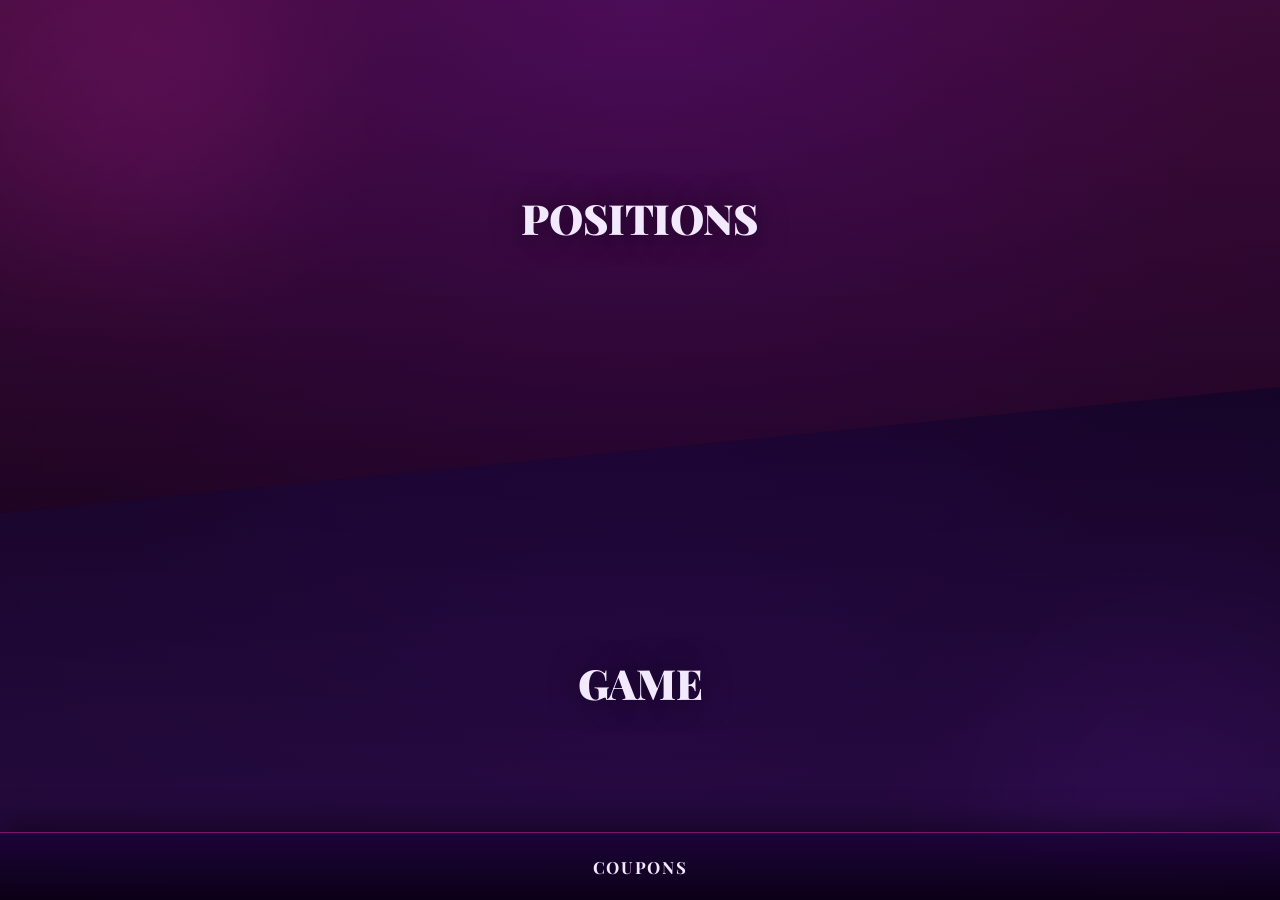
<file: index.html>
<!DOCTYPE html>
<html lang="en">
<head>
<meta charset="UTF-8" />
<meta name="viewport" content="width=device-width, initial-scale=1.0" />
<title>Positions</title>
<link rel="apple-touch-icon" href="apple-touch-icon.png?v=3" />
<link rel="icon" href="apple-touch-icon.png?v=3" />
<meta name="apple-mobile-web-app-capable" content="yes" />
<meta name="apple-mobile-web-app-status-bar-style" content="black-translucent" />
<meta name="apple-mobile-web-app-title" content="Positions" />
<meta name="theme-color" content="#0A0014" />
<link rel="preconnect" href="https://fonts.googleapis.com">
<link href="https://fonts.googleapis.com/css2?family=Playfair+Display:ital,wght@0,700;0,900;1,700&family=Cormorant+Garamond:ital,wght@0,400;0,600;1,500&family=Inter:wght@400;600;700;800&display=swap" rel="stylesheet">
<link rel="stylesheet" href="style.css?v=28" />
</head>
<body>

  <div class="scene">
    <div class="glow glow-a"></div>
    <div class="glow glow-b"></div>
    <div class="vignette"></div>

    <!-- SPLIT LANDING SCREEN -->
    <section id="screen-split" class="screen active split-screen">
      <button id="split-positions" class="split-half split-positions">
        <span class="split-label">Positions</span>
      </button>
      <button id="split-game" class="split-half split-game">
        <span class="split-label">Game</span>
      </button>
      <button id="split-coupons" class="split-coupons">
        <span class="split-coupons-label">Coupons</span>
      </button>
    </section>

    <!-- HOME / TIER SELECT SCREEN -->
    <section id="screen-home" class="screen">
      <div class="draw-topbar">
        <button id="back-split-home" class="icon-btn" aria-label="Back to menu">←</button>
      </div>
      <p class="eyebrow">for two</p>
      <h1 class="title">Positions</h1>
      <p class="subtitle">Pick your difficulty. We'll pick the rest.</p>

      <div class="tier-grid">
        <button class="tier-card" data-tier="Easy">
          <span class="tier-num">I</span>
          <span class="tier-name">Easy</span>
        </button>
        <button class="tier-card" data-tier="Medium">
          <span class="tier-num">II</span>
          <span class="tier-name">Medium</span>
        </button>
        <button class="tier-card" data-tier="Hard">
          <span class="tier-num">III</span>
          <span class="tier-name">Hard</span>
        </button>
        <button class="tier-card" data-tier="Extreme">
          <span class="tier-num">IV</span>
          <span class="tier-name">Extreme</span>
        </button>
      </div>

      <button id="open-gallery" class="gallery-link">View all positions</button>
    </section>

    <!-- DRAW SCREEN -->
    <section id="screen-draw" class="screen">
      <div class="draw-topbar">
        <button id="back-home" class="icon-btn" aria-label="Back to menu">←</button>
        <select id="tier-select" class="tier-select" aria-label="Switch difficulty"></select>
      </div>

      <div class="card-frame">
        <div id="position-image-wrap" class="position-image-wrap">
          <img id="position-image" class="position-image" alt="" />
          <div id="position-placeholder" class="position-placeholder">✦</div>
        </div>
        <p id="position-text" class="position-text"></p>
      </div>

      <div class="draw-actions">
        <button id="shuffle-btn" class="draw-btn secondary">
          <span class="compass">
            <span class="needle"></span>
          </span>
          <span class="draw-label">Shuffle</span>
        </button>
        <button id="done-btn" class="draw-btn primary">
          <span class="check-mark">✓</span>
          <span class="draw-label">Done</span>
        </button>
      </div>
    </section>

    <!-- GALLERY SCREEN -->
    <section id="screen-gallery" class="screen">
      <div class="draw-topbar">
        <button id="back-home-2" class="icon-btn" aria-label="Back to menu">←</button>
        <select id="gallery-tier-select" class="tier-select" aria-label="Filter by difficulty">
          <option value="All">All</option>
        </select>
      </div>
      <p class="gallery-progress" id="gallery-progress"></p>
      <div id="gallery-grid" class="gallery-grid"></div>
    </section>

    <!-- PLAYER NAMES SCREEN -->
    <section id="screen-names" class="screen">
      <div class="draw-topbar">
        <button id="back-split-names" class="icon-btn" aria-label="Back to menu">←</button>
      </div>
      <h2 class="section-title">Who's playing?</h2>
      <p class="subtitle">Enter both names to continue.</p>
      <form id="names-form" class="names-form">
        <input id="player1-input" class="name-input" type="text" placeholder="Player 1 name" maxlength="20" required />
        <input id="player2-input" class="name-input" type="text" placeholder="Player 2 name" maxlength="20" required />
        <button type="submit" class="draw-btn primary names-submit">
          <span class="check-mark">✓</span>
          <span class="draw-label">Start</span>
        </button>
      </form>
    </section>

    <!-- GAME PICK SCREEN -->
    <section id="screen-game-pick" class="screen">
      <div class="draw-topbar">
        <button id="back-split-gamepick" class="icon-btn" aria-label="Back to menu">←</button>
        <button class="icon-btn game-settings-btn" aria-label="Game settings" title="Change player names">⚙</button>
      </div>
      <h2 class="section-title">Pick your game</h2>
      <div id="game-list" class="game-list"></div>
    </section>

    <!-- TRUTH OR DARE — STARTING DIFFICULTY -->
    <section id="screen-tod-start" class="screen">
      <div class="draw-topbar">
        <button id="back-tod-start" class="icon-btn" aria-label="Back to game list">←</button>
        <button class="icon-btn game-settings-btn" aria-label="Game settings" title="Change player names">⚙</button>
      </div>
      <p class="eyebrow">truth or dare</p>
      <h1 class="title tod-title">Pick your start</h1>
      <p class="subtitle">You can level up later.</p>

      <div class="tier-grid">
        <button class="tier-card tod-start-tier" data-tier="Easy">
          <span class="tier-num">I</span>
          <span class="tier-name">Easy</span>
        </button>
        <button class="tier-card tod-start-tier" data-tier="Medium">
          <span class="tier-num">II</span>
          <span class="tier-name">Medium</span>
        </button>
        <button class="tier-card tod-start-tier" data-tier="Hard">
          <span class="tier-num">III</span>
          <span class="tier-name">Hard</span>
        </button>
        <button class="tier-card tod-start-tier" data-tier="Extreme">
          <span class="tier-num">IV</span>
          <span class="tier-name">Extreme</span>
        </button>
      </div>
    </section>

    <!-- TRUTH OR DARE SCREEN -->
    <section id="screen-tod" class="screen">
      <div class="draw-topbar">
        <button id="back-tod" class="icon-btn" aria-label="Back to game list">←</button>
        <select id="tod-tier-select" class="tier-select" aria-label="Switch difficulty"></select>
        <button class="icon-btn game-settings-btn" aria-label="Game settings" title="Change player names">⚙</button>
      </div>
      <p class="eyebrow" id="tod-turn"></p>
      <h1 class="title tod-title">Truth or Dare</h1>

      <div id="tod-choice" class="tod-choice">
        <button id="tod-truth-btn" class="draw-btn secondary tod-choice-btn" type="button">
          <span class="draw-label">Truth</span>
        </button>
        <button id="tod-dare-btn" class="draw-btn primary tod-choice-btn" type="button">
          <span class="draw-label">Dare</span>
        </button>
      </div>

      <div id="tod-reveal" class="card-frame tod-reveal hidden">
        <p id="tod-kind" class="tod-kind"></p>
        <div id="tod-scratch-wrap" class="scratch-wrap">
          <p id="tod-text" class="position-text"></p>
          <canvas id="tod-scratch-canvas" class="scratch-canvas"></canvas>
        </div>
      </div>

      <button id="tod-next-btn" class="draw-btn primary tod-next hidden" type="button">
        <span class="check-mark">✓</span>
        <span class="draw-label">Next turn</span>
      </button>

      <div id="tod-levelup" class="card-frame tod-levelup hidden">
        <p id="tod-levelup-text" class="position-text"></p>
        <div class="tod-levelup-actions">
          <button id="tod-levelup-no" class="draw-btn secondary" type="button">
            <span class="draw-label">Stay here</span>
          </button>
          <button id="tod-levelup-yes" class="draw-btn primary" type="button">
            <span class="draw-label">Level up</span>
          </button>
        </div>
      </div>
    </section>

    <!-- DICE GAME — STARTING DIFFICULTY -->
    <section id="screen-dice-start" class="screen">
      <div class="draw-topbar">
        <button id="back-dice-start" class="icon-btn" aria-label="Back to game list">←</button>
        <button class="icon-btn game-settings-btn" aria-label="Game settings" title="Change player names">⚙</button>
      </div>
      <p class="eyebrow">dice game</p>
      <h1 class="title tod-title">Pick your start</h1>
      <p class="subtitle">You can level up later.</p>

      <div class="tier-grid">
        <button class="tier-card dice-start-tier" data-tier="Easy">
          <span class="tier-num">I</span>
          <span class="tier-name">Easy</span>
        </button>
        <button class="tier-card dice-start-tier" data-tier="Medium">
          <span class="tier-num">II</span>
          <span class="tier-name">Medium</span>
        </button>
        <button class="tier-card dice-start-tier" data-tier="Hard">
          <span class="tier-num">III</span>
          <span class="tier-name">Hard</span>
        </button>
        <button class="tier-card dice-start-tier" data-tier="Extreme">
          <span class="tier-num">IV</span>
          <span class="tier-name">Extreme</span>
        </button>
      </div>
    </section>

    <!-- DICE GAME SCREEN -->
    <section id="screen-dice" class="screen">
      <div class="draw-topbar">
        <button id="back-dice" class="icon-btn" aria-label="Back to game list">←</button>
        <select id="dice-tier-select" class="tier-select" aria-label="Switch difficulty"></select>
        <button class="icon-btn game-settings-btn" aria-label="Game settings" title="Change player names">⚙</button>
      </div>
      <p class="eyebrow" id="dice-turn"></p>
      <h1 class="title tod-title">Dice Game</h1>

      <div class="dice-row">
        <div class="die-scene">
          <div id="die-cube-1" class="die-cube">
            <div class="die-face die-face-front"></div>
            <div class="die-face die-face-back"></div>
            <div class="die-face die-face-right"></div>
            <div class="die-face die-face-left"></div>
            <div class="die-face die-face-top"></div>
            <div class="die-face die-face-bottom"></div>
          </div>
        </div>
        <div class="die-scene">
          <div id="die-cube-2" class="die-cube">
            <div class="die-face die-face-front"></div>
            <div class="die-face die-face-back"></div>
            <div class="die-face die-face-right"></div>
            <div class="die-face die-face-left"></div>
            <div class="die-face die-face-top"></div>
            <div class="die-face die-face-bottom"></div>
          </div>
        </div>
      </div>

      <button id="dice-roll-btn" class="draw-btn primary dice-roll" type="button">
        <span class="compass">
          <span class="needle"></span>
        </span>
        <span class="draw-label">Roll</span>
      </button>

      <p id="dice-result" class="position-text dice-result hidden"></p>

      <button id="dice-next-btn" class="draw-btn primary tod-next hidden" type="button">
        <span class="check-mark">✓</span>
        <span class="draw-label">Next turn</span>
      </button>

      <div id="dice-levelup" class="card-frame tod-levelup hidden">
        <p id="dice-levelup-text" class="position-text"></p>
        <div class="tod-levelup-actions">
          <button id="dice-levelup-no" class="draw-btn secondary" type="button">
            <span class="draw-label">Stay here</span>
          </button>
          <button id="dice-levelup-yes" class="draw-btn primary" type="button">
            <span class="draw-label">Level up</span>
          </button>
        </div>
      </div>
    </section>

    <!-- JAR GAME — SETUP SCREEN, PLAYER 1 -->
    <section id="screen-jar-setup-p1" class="screen">
      <div class="draw-topbar">
        <button id="back-jar-setup-p1" class="icon-btn" aria-label="Back to game list">←</button>
      </div>
      <p class="eyebrow">jar game</p>
      <h1 class="title tod-title">Fill the jar</h1>
      <p class="subtitle" id="jar-setup-p1-subtitle">Write 5–10 dares, then hand the phone off. Your partner won't see them.</p>

      <form id="jar-setup-p1-form" class="names-form">
        <div class="jar-field">
          <label id="jar-player1-label" class="jar-field-label" for="jar-player1-dares">Player 1's dares</label>
          <textarea id="jar-player1-dares" class="name-input textarea-input" rows="6" placeholder="One dare per line&#10;5 to 10 dares" required></textarea>
        </div>
        <p id="jar-setup-p1-error" class="form-error hidden"></p>
        <button type="submit" class="draw-btn primary names-submit">
          <span class="check-mark">✓</span>
          <span class="draw-label">Next</span>
        </button>
      </form>
    </section>

    <!-- JAR GAME — HANDOFF SCREEN -->
    <section id="screen-jar-handoff" class="screen">
      <div class="draw-topbar">
        <button id="back-jar-handoff" class="icon-btn" aria-label="Back">←</button>
      </div>
      <p class="eyebrow">jar game</p>
      <h1 class="title tod-title">Pass the phone</h1>
      <div class="card-frame">
        <p id="jar-handoff-text" class="position-text"></p>
        <button id="jar-handoff-ready" class="draw-btn primary" type="button">
          <span class="check-mark">✓</span>
          <span class="draw-label">I'm ready</span>
        </button>
      </div>
    </section>

    <!-- JAR GAME — SETUP SCREEN, PLAYER 2 -->
    <section id="screen-jar-setup-p2" class="screen">
      <div class="draw-topbar">
        <button id="back-jar-setup-p2" class="icon-btn" aria-label="Back">←</button>
      </div>
      <p class="eyebrow">jar game</p>
      <h1 class="title tod-title">Fill the jar</h1>
      <p class="subtitle">Write 5–10 dares. Your partner won't see them.</p>

      <form id="jar-setup-p2-form" class="names-form">
        <div class="jar-field">
          <label id="jar-player2-label" class="jar-field-label" for="jar-player2-dares">Player 2's dares</label>
          <textarea id="jar-player2-dares" class="name-input textarea-input" rows="6" placeholder="One dare per line&#10;5 to 10 dares" required></textarea>
        </div>
        <p id="jar-setup-p2-error" class="form-error hidden"></p>
        <button type="submit" class="draw-btn primary names-submit">
          <span class="check-mark">✓</span>
          <span class="draw-label">Shake the jar</span>
        </button>
      </form>
    </section>

    <!-- JAR GAME — PLAY SCREEN -->
    <section id="screen-jar" class="screen">
      <div class="draw-topbar">
        <button id="back-jar" class="icon-btn" aria-label="Back to game list">←</button>
      </div>
      <p class="eyebrow" id="jar-turn"></p>
      <h1 class="title tod-title">Jar Game</h1>
      <p class="subtitle" id="jar-remaining"></p>

      <button id="jar-draw-btn" class="draw-btn primary" type="button">
        <span class="compass">
          <span class="needle"></span>
        </span>
        <span class="draw-label">Draw</span>
      </button>

      <div id="jar-reveal" class="card-frame tod-reveal hidden">
        <p id="jar-dare-text" class="position-text"></p>
      </div>

      <button id="jar-done-btn" class="draw-btn primary tod-next hidden" type="button">
        <span class="check-mark">✓</span>
        <span class="draw-label">Done</span>
      </button>

      <div id="jar-complete" class="card-frame tod-levelup hidden">
        <p id="jar-complete-text" class="position-text"></p>
        <div class="tod-levelup-actions">
          <button id="jar-complete-again" class="draw-btn secondary" type="button">
            <span class="draw-label">Fill it again</span>
          </button>
          <button id="jar-complete-back" class="draw-btn primary" type="button">
            <span class="draw-label">Back to games</span>
          </button>
        </div>
      </div>
    </section>

    <!-- TEASE/LICK/KISS/BITE — STARTING DIFFICULTY -->
    <section id="screen-tlkb-start" class="screen">
      <div class="draw-topbar">
        <button id="back-tlkb-start" class="icon-btn" aria-label="Back to game list">←</button>
        <button class="icon-btn game-settings-btn" aria-label="Game settings" title="Change player names">⚙</button>
      </div>
      <p class="eyebrow">tease · lick · kiss · bite</p>
      <h1 class="title tod-title">Pick your start</h1>
      <p class="subtitle">You can level up later.</p>

      <div class="tier-grid">
        <button class="tier-card tlkb-start-tier" data-tier="Easy">
          <span class="tier-num">I</span>
          <span class="tier-name">Easy</span>
        </button>
        <button class="tier-card tlkb-start-tier" data-tier="Medium">
          <span class="tier-num">II</span>
          <span class="tier-name">Medium</span>
        </button>
        <button class="tier-card tlkb-start-tier" data-tier="Hard">
          <span class="tier-num">III</span>
          <span class="tier-name">Hard</span>
        </button>
        <button class="tier-card tlkb-start-tier" data-tier="Extreme">
          <span class="tier-num">IV</span>
          <span class="tier-name">Extreme</span>
        </button>
      </div>
    </section>

    <!-- TEASE/LICK/KISS/BITE — WHEEL SCREEN -->
    <section id="screen-tlkb" class="screen">
      <div class="draw-topbar">
        <button id="back-tlkb" class="icon-btn" aria-label="Back to game list">←</button>
        <select id="tlkb-tier-select" class="tier-select" aria-label="Switch difficulty"></select>
        <button class="icon-btn game-settings-btn" aria-label="Game settings" title="Change player names">⚙</button>
      </div>
      <p class="eyebrow" id="tlkb-turn"></p>
      <h1 class="title tod-title">Tease · Lick · Kiss · Bite</h1>

      <div class="wheel-wrap">
        <div class="wheel-pointer" aria-hidden="true"></div>
        <div class="wheel-hub" aria-hidden="true"></div>
        <div id="tlkb-wheel" class="wheel"></div>
      </div>

      <button id="tlkb-spin-btn" class="draw-btn primary tlkb-spin" type="button">
        <span class="compass">
          <span class="needle"></span>
        </span>
        <span class="draw-label">Spin</span>
      </button>

      <div id="tlkb-reveal" class="card-frame tod-reveal hidden">
        <p id="tlkb-result-text" class="position-text"></p>
      </div>

      <button id="tlkb-next-btn" class="draw-btn primary tod-next hidden" type="button">
        <span class="check-mark">✓</span>
        <span class="draw-label">Next turn</span>
      </button>

      <div id="tlkb-levelup" class="card-frame tod-levelup hidden">
        <p id="tlkb-levelup-text" class="position-text"></p>
        <div class="tod-levelup-actions">
          <button id="tlkb-levelup-no" class="draw-btn secondary" type="button">
            <span class="draw-label">Stay here</span>
          </button>
          <button id="tlkb-levelup-yes" class="draw-btn primary" type="button">
            <span class="draw-label">Level up</span>
          </button>
        </div>
      </div>

      <div id="tlkb-modal" class="modal-overlay hidden">
        <div class="modal-card">
          <p class="modal-eyebrow">Choose your move</p>
          <div class="modal-actions">
            <button class="modal-action-btn" data-action="Tease" type="button">Tease</button>
            <button class="modal-action-btn" data-action="Lick" type="button">Lick</button>
            <button class="modal-action-btn" data-action="Kiss" type="button">Kiss</button>
            <button class="modal-action-btn" data-action="Bite" type="button">Bite</button>
          </div>
        </div>
      </div>
    </section>

    <!-- CARD MATCH — STARTING DIFFICULTY -->
    <section id="screen-cardmatch-start" class="screen">
      <div class="draw-topbar">
        <button id="back-cardmatch-start" class="icon-btn" aria-label="Back to game list">←</button>
        <button class="icon-btn game-settings-btn" aria-label="Game settings" title="Change player names">⚙</button>
      </div>
      <p class="eyebrow">card match</p>
      <h1 class="title tod-title">Pick a pack</h1>
      <p class="subtitle">You'll each sort the same deck, privately.</p>

      <div class="tier-grid">
        <button class="tier-card cardmatch-start-tier" data-tier="Easy">
          <span class="tier-num">I</span>
          <span class="tier-name">Easy</span>
        </button>
        <button class="tier-card cardmatch-start-tier" data-tier="Medium">
          <span class="tier-num">II</span>
          <span class="tier-name">Medium</span>
        </button>
        <button class="tier-card cardmatch-start-tier" data-tier="Hard">
          <span class="tier-num">III</span>
          <span class="tier-name">Hard</span>
        </button>
        <button class="tier-card cardmatch-start-tier" data-tier="Extreme">
          <span class="tier-num">IV</span>
          <span class="tier-name">Extreme</span>
        </button>
      </div>
    </section>

    <!-- CARD MATCH — PRIVATE SORTING SCREEN (used for both players) -->
    <section id="screen-cardmatch-sort" class="screen">
      <div class="draw-topbar">
        <button id="back-cardmatch-sort" class="icon-btn" aria-label="Back to game list">←</button>
      </div>
      <p class="eyebrow" id="cardmatch-sort-turn"></p>
      <h1 class="title tod-title">Card Match</h1>
      <p class="subtitle" id="cardmatch-sort-progress"></p>

      <div class="card-frame">
        <p id="cardmatch-sort-text" class="position-text"></p>
      </div>

      <div class="sort-choice">
        <button id="cardmatch-no-btn" class="draw-btn secondary" type="button">
          <span class="draw-label">No</span>
        </button>
        <button id="cardmatch-maybe-btn" class="draw-btn maybe" type="button">
          <span class="draw-label">Maybe</span>
        </button>
        <button id="cardmatch-yes-btn" class="draw-btn primary" type="button">
          <span class="draw-label">Yes</span>
        </button>
      </div>
    </section>

    <!-- CARD MATCH — HANDOFF SCREEN -->
    <section id="screen-cardmatch-handoff" class="screen">
      <div class="draw-topbar">
        <button id="back-cardmatch-handoff" class="icon-btn" aria-label="Back to game list">←</button>
      </div>
      <p class="eyebrow">card match</p>
      <h1 class="title tod-title">Pass the phone</h1>
      <div class="card-frame">
        <p id="cardmatch-handoff-text" class="position-text"></p>
        <button id="cardmatch-handoff-ready" class="draw-btn primary" type="button">
          <span class="check-mark">✓</span>
          <span class="draw-label">I'm ready</span>
        </button>
      </div>
    </section>

    <!-- CARD MATCH — RESULTS SCREEN -->
    <section id="screen-cardmatch-results" class="screen">
      <div class="draw-topbar">
        <button id="back-cardmatch-results" class="icon-btn" aria-label="Back to game list">←</button>
      </div>
      <p class="eyebrow">card match</p>
      <h1 class="title tod-title">Your Matches</h1>
      <p class="subtitle" id="cardmatch-results-summary"></p>

      <div class="match-results-scroll">
        <p class="match-section-title">Perfect matches</p>
        <div id="cardmatch-perfect-list" class="match-list"></div>

        <p class="match-section-title">Worth exploring</p>
        <div id="cardmatch-explore-list" class="match-list"></div>
      </div>

      <div class="tod-levelup-actions">
        <button id="cardmatch-play-again" class="draw-btn secondary" type="button">
          <span class="draw-label">Play again</span>
        </button>
        <button id="cardmatch-back-games" class="draw-btn primary" type="button">
          <span class="draw-label">Back to games</span>
        </button>
      </div>
    </section>

    <!-- COUPONS — LIST SCREEN -->
    <section id="screen-coupons" class="screen">
      <div class="draw-topbar">
        <button id="back-coupons" class="icon-btn" aria-label="Back to menu">←</button>
      </div>
      <p class="eyebrow">redeem together</p>
      <h1 class="title tod-title">Coupons</h1>

      <button id="coupons-scan-btn" class="draw-btn primary coupons-scan-btn" type="button">
        <span class="draw-label">Scan a coupon</span>
      </button>

      <div id="coupons-list" class="coupon-list"></div>
      <p id="coupons-empty" class="match-empty hidden">No coupons yet — add some to coupons-data.csv.</p>
    </section>

    <!-- COUPONS — SCAN SCREEN -->
    <section id="screen-coupon-scan" class="screen">
      <div class="draw-topbar">
        <button id="back-coupon-scan" class="icon-btn" aria-label="Cancel scan">←</button>
      </div>
      <p class="eyebrow">coupons</p>
      <h1 class="title tod-title">Scan a coupon</h1>

      <div class="scan-frame">
        <video id="coupon-scan-video" class="scan-video" playsinline muted></video>
        <div class="scan-reticle"></div>
      </div>
      <p id="coupon-scan-status" class="subtitle coupon-scan-status"></p>
    </section>

    <!-- COUPONS — DETAIL SCREEN -->
    <section id="screen-coupon-detail" class="screen">
      <div class="draw-topbar">
        <button id="back-coupon-detail" class="icon-btn" aria-label="Back to coupons">←</button>
      </div>
      <p class="eyebrow" id="coupon-detail-serial"></p>
      <h1 class="title tod-title">Coupon</h1>

      <div class="card-frame">
        <p id="coupon-detail-status" class="coupon-status-badge"></p>
        <p id="coupon-detail-desc" class="position-text"></p>
      </div>

      <button id="coupon-toggle-used-btn" class="draw-btn primary" type="button">
        <span class="check-mark">✓</span>
        <span class="draw-label" id="coupon-toggle-used-label">Mark as used</span>
      </button>
    </section>

    <!-- LUDO — STARTING DIFFICULTY -->
    <section id="screen-ludo-start" class="screen">
      <div class="draw-topbar">
        <button id="back-ludo-start" class="icon-btn" aria-label="Back to game list">←</button>
        <button class="icon-btn game-settings-btn" aria-label="Game settings" title="Change player names">⚙</button>
      </div>
      <p class="eyebrow">ludo</p>
      <h1 class="title tod-title">Pick your start</h1>
      <p class="subtitle">First to a full lap wins.</p>

      <div class="tier-grid">
        <button class="tier-card ludo-start-tier" data-tier="Easy">
          <span class="tier-num">I</span>
          <span class="tier-name">Easy</span>
        </button>
        <button class="tier-card ludo-start-tier" data-tier="Medium">
          <span class="tier-num">II</span>
          <span class="tier-name">Medium</span>
        </button>
        <button class="tier-card ludo-start-tier" data-tier="Hard">
          <span class="tier-num">III</span>
          <span class="tier-name">Hard</span>
        </button>
        <button class="tier-card ludo-start-tier" data-tier="Extreme">
          <span class="tier-num">IV</span>
          <span class="tier-name">Extreme</span>
        </button>
      </div>
    </section>

    <!-- LUDO — BOARD SCREEN -->
    <section id="screen-ludo" class="screen">
      <div class="draw-topbar">
        <button id="back-ludo" class="icon-btn" aria-label="Back to game list">←</button>
        <select id="ludo-tier-select" class="tier-select" aria-label="Switch difficulty"></select>
        <button class="icon-btn game-settings-btn" aria-label="Game settings" title="Change player names">⚙</button>
      </div>
      <p class="eyebrow" id="ludo-turn"></p>
      <h1 class="title tod-title">Ludo</h1>

      <div id="ludo-board" class="ludo-board"></div>

      <div class="dice-row ludo-die-row">
        <div class="die-scene">
          <div id="ludo-die-cube" class="die-cube">
            <div class="die-face die-face-front"></div>
            <div class="die-face die-face-back"></div>
            <div class="die-face die-face-right"></div>
            <div class="die-face die-face-left"></div>
            <div class="die-face die-face-top"></div>
            <div class="die-face die-face-bottom"></div>
          </div>
        </div>
      </div>

      <button id="ludo-roll-btn" class="draw-btn primary dice-roll" type="button">
        <span class="compass">
          <span class="needle"></span>
        </span>
        <span class="draw-label">Roll</span>
      </button>

      <div id="ludo-reveal" class="card-frame tod-reveal hidden">
        <p id="ludo-square-num" class="tod-kind"></p>
        <p id="ludo-square-text" class="position-text"></p>
      </div>

      <button id="ludo-next-btn" class="draw-btn primary tod-next hidden" type="button">
        <span class="check-mark">✓</span>
        <span class="draw-label">Next turn</span>
      </button>

      <div id="ludo-win" class="card-frame tod-levelup hidden">
        <p id="ludo-win-text" class="position-text"></p>
        <div class="tod-levelup-actions">
          <button id="ludo-play-again" class="draw-btn secondary" type="button">
            <span class="draw-label" id="ludo-play-again-label">Play again</span>
          </button>
          <button id="ludo-back-games" class="draw-btn primary" type="button">
            <span class="draw-label" id="ludo-back-games-label">Back to games</span>
          </button>
        </div>
      </div>
    </section>

    <!-- GAME SETTINGS SCREEN -->
    <section id="screen-game-settings" class="screen">
      <div class="draw-topbar">
        <button id="back-game-settings" class="icon-btn" aria-label="Back">←</button>
      </div>
      <h2 class="section-title">Game settings</h2>
      <p class="subtitle">Update player names.</p>
      <form id="settings-form" class="names-form">
        <input id="settings-player1-input" class="name-input" type="text" placeholder="Player 1 name" maxlength="20" required />
        <input id="settings-player2-input" class="name-input" type="text" placeholder="Player 2 name" maxlength="20" required />
        <button type="submit" class="draw-btn primary names-submit">
          <span class="check-mark">✓</span>
          <span class="draw-label">Save</span>
        </button>
      </form>
    </section>
  </div>

  <script>
    if ('serviceWorker' in navigator) {
      navigator.serviceWorker.getRegistrations().then((regs) => regs.forEach((r) => r.unregister()));
    }
    if (window.caches && caches.keys) {
      caches.keys().then((names) => names.forEach((n) => caches.delete(n)));
    }
  </script>
  <script src="data.js?v=3"></script>
  <script src="jsQR.min.js?v=1"></script>
  <script src="script.js?v=28"></script>
</body>
</html>
</file>
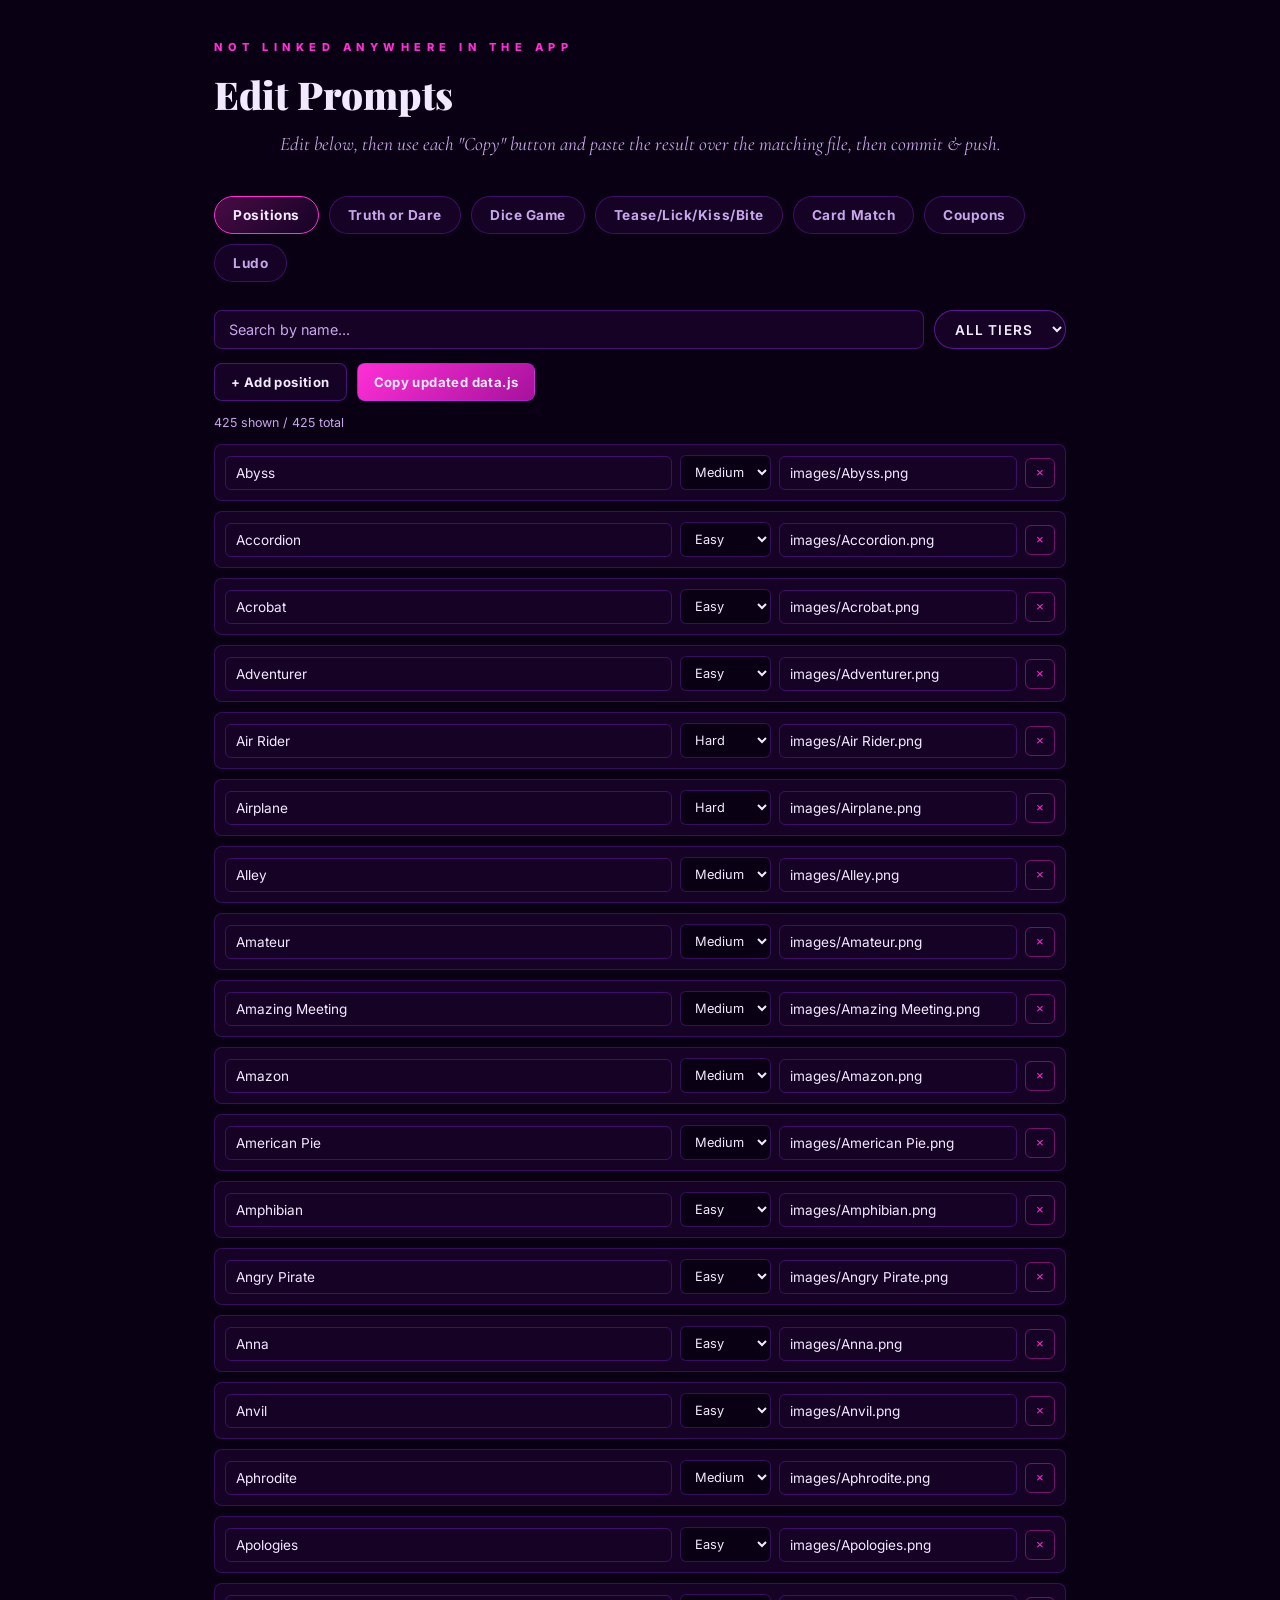
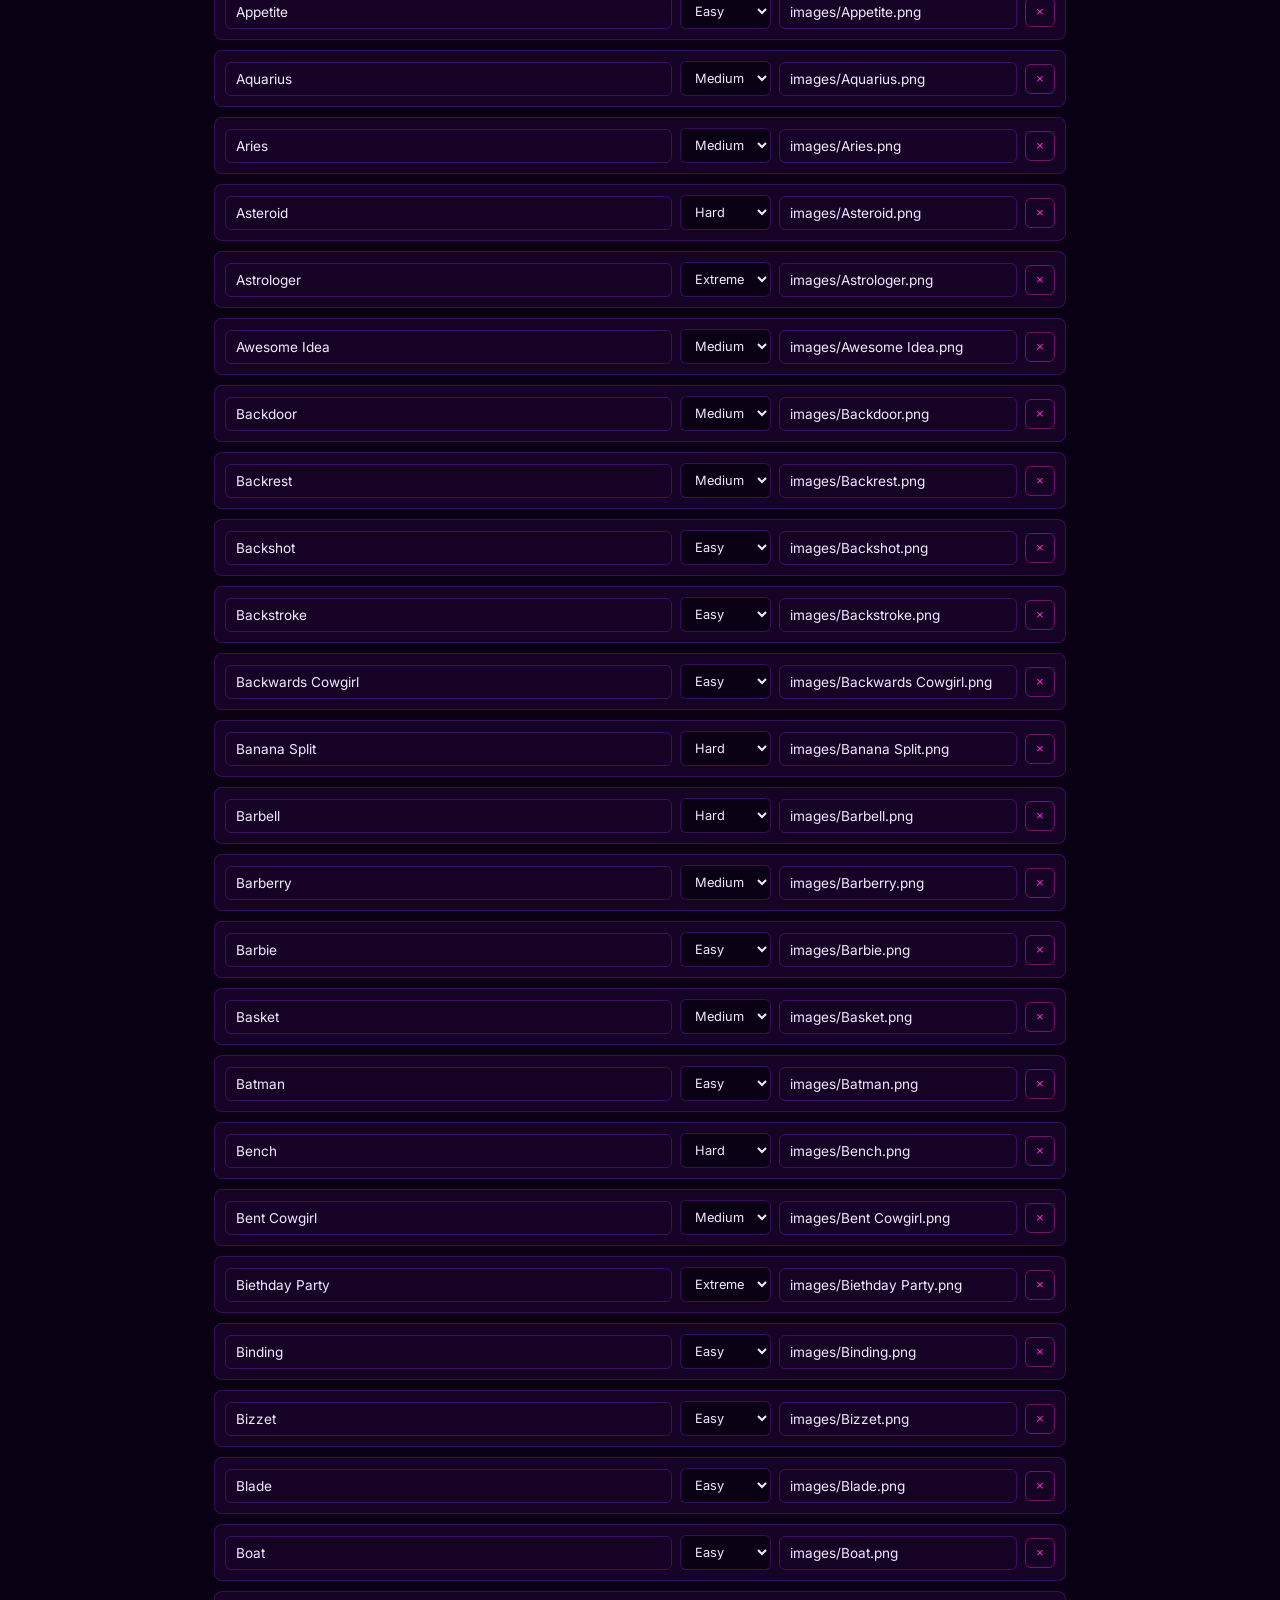
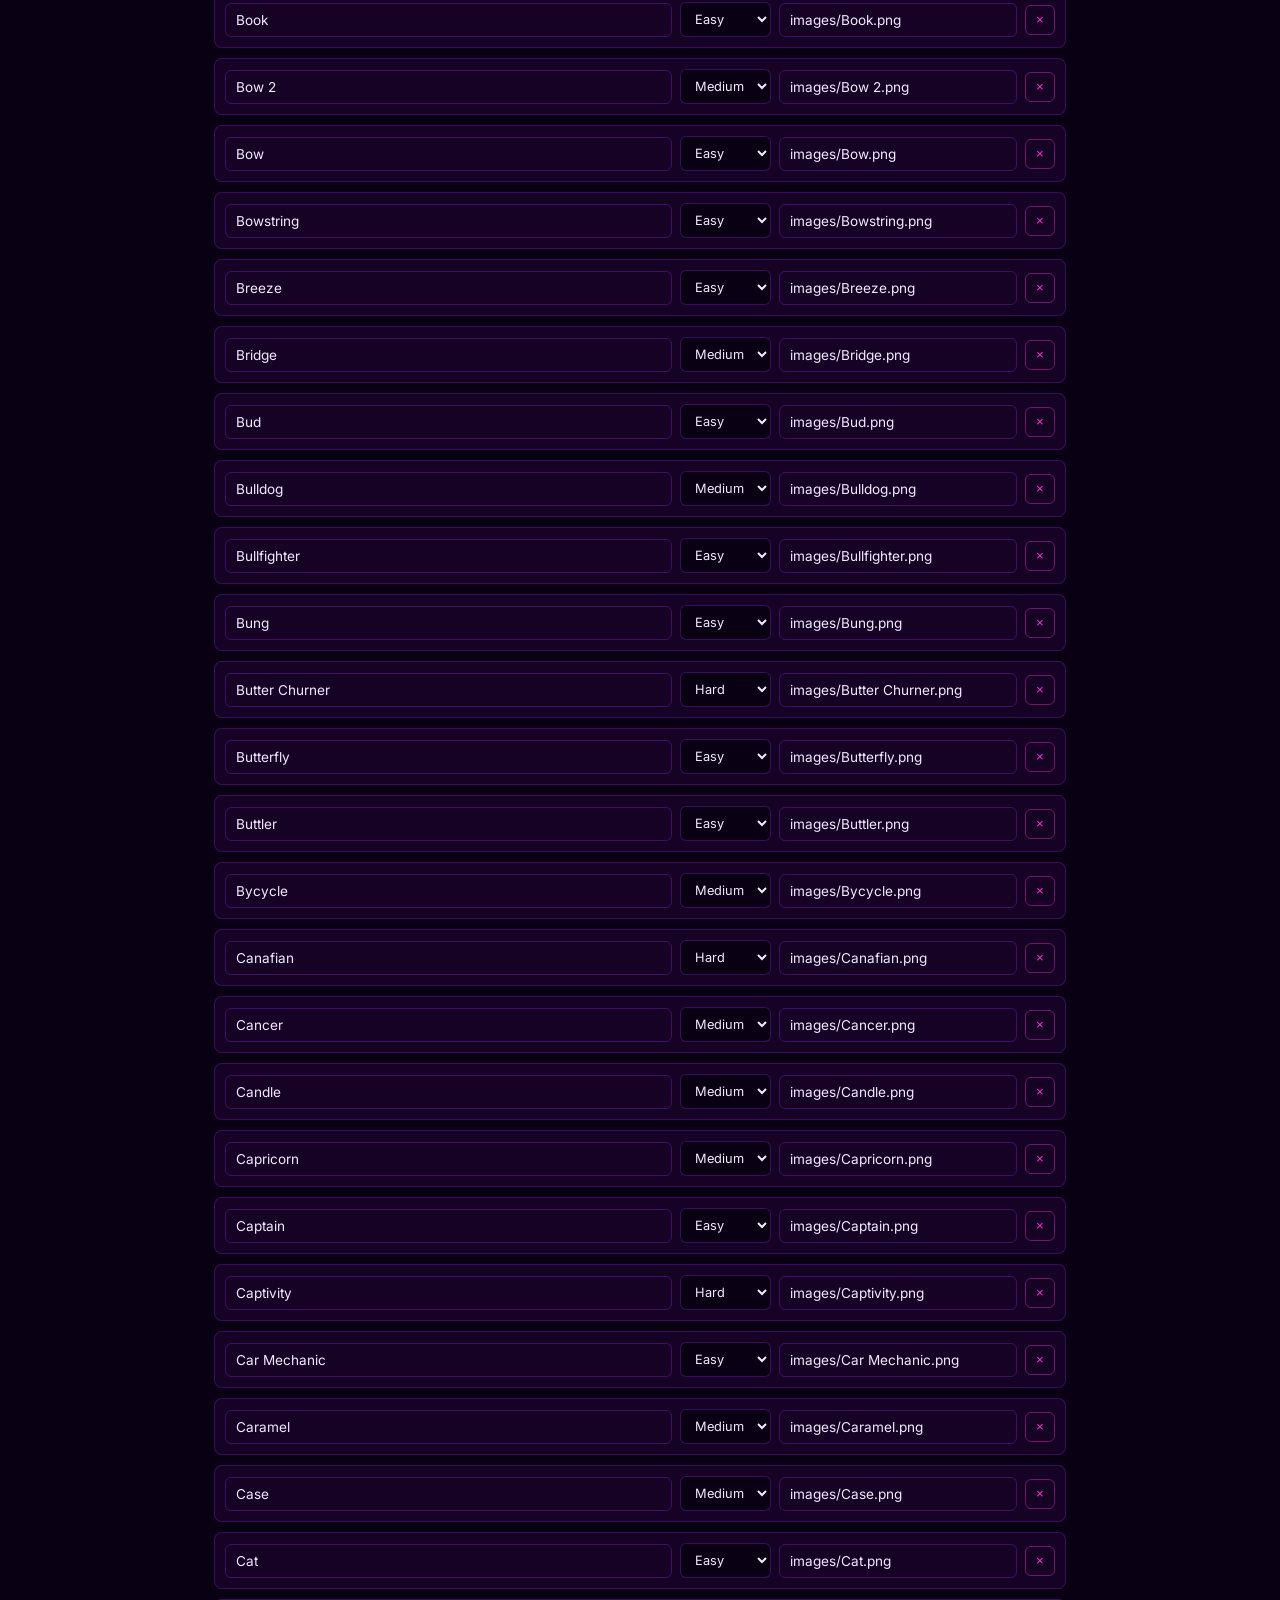
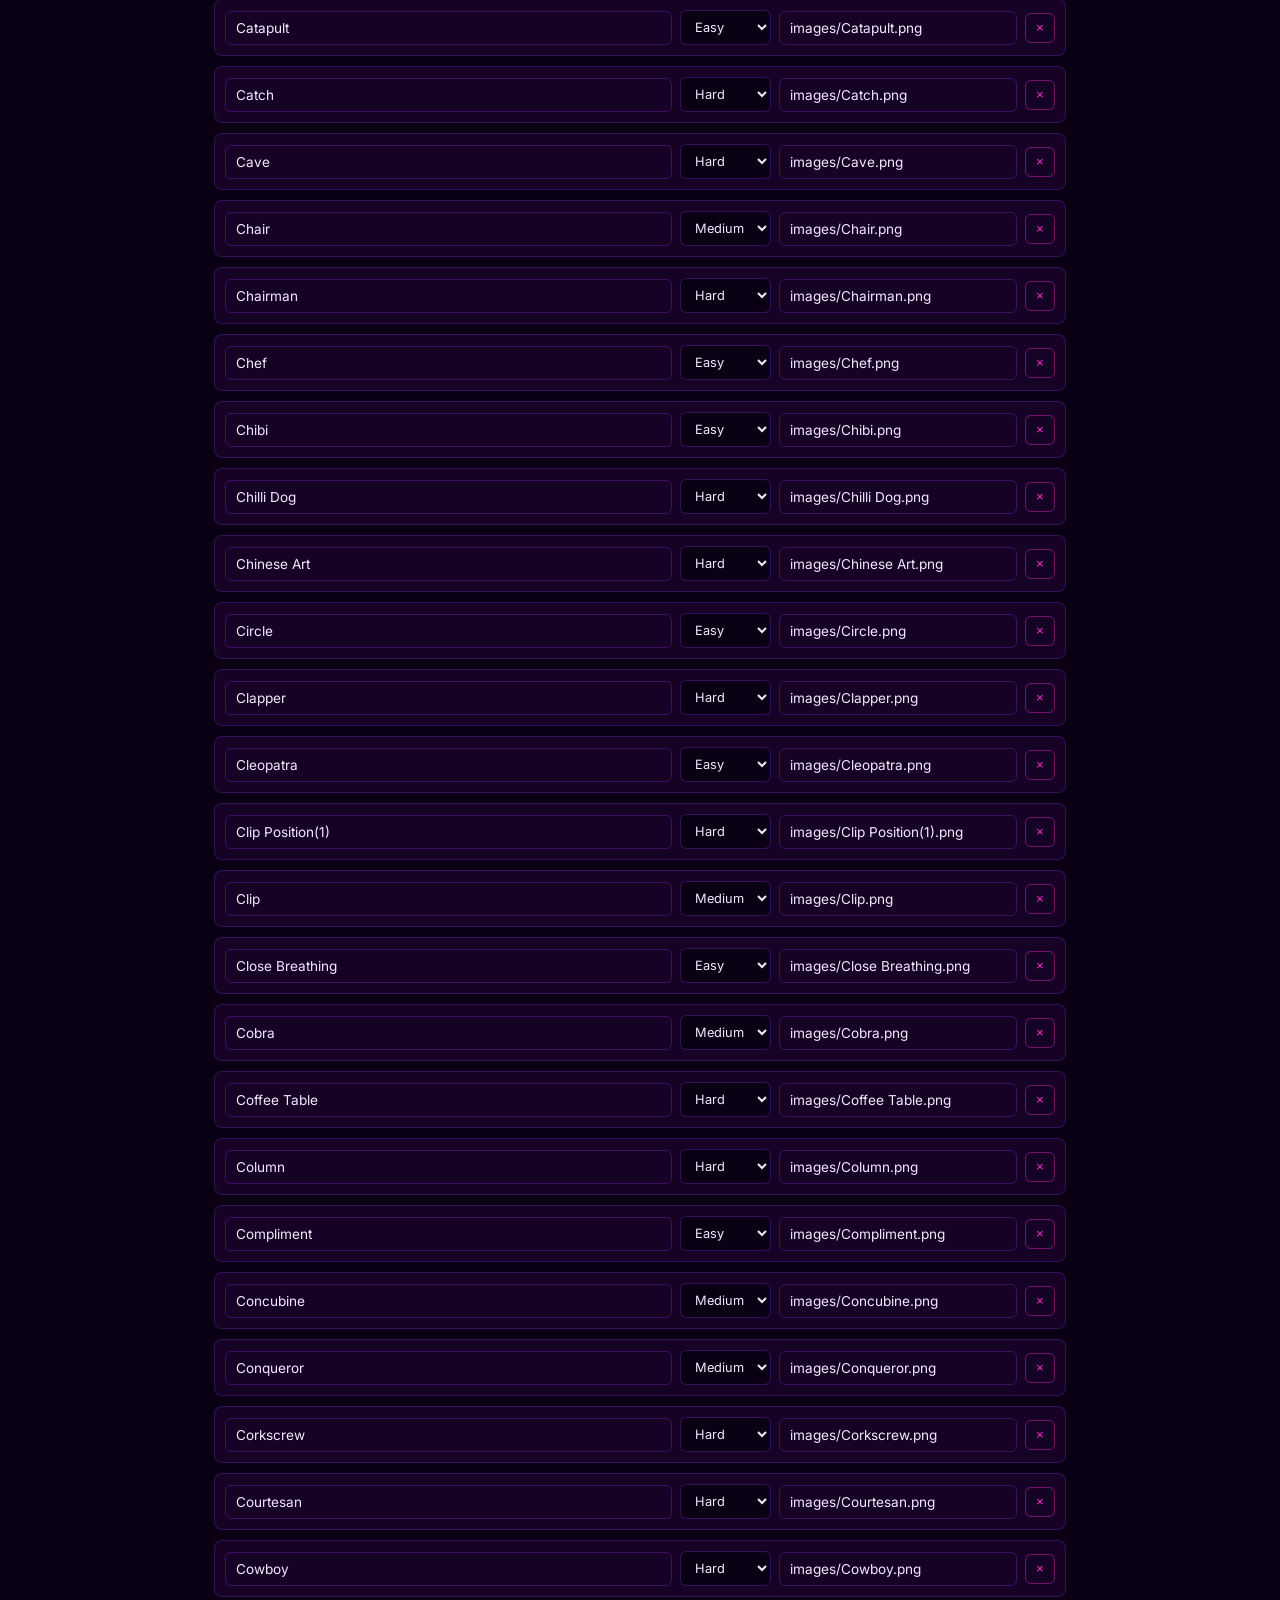
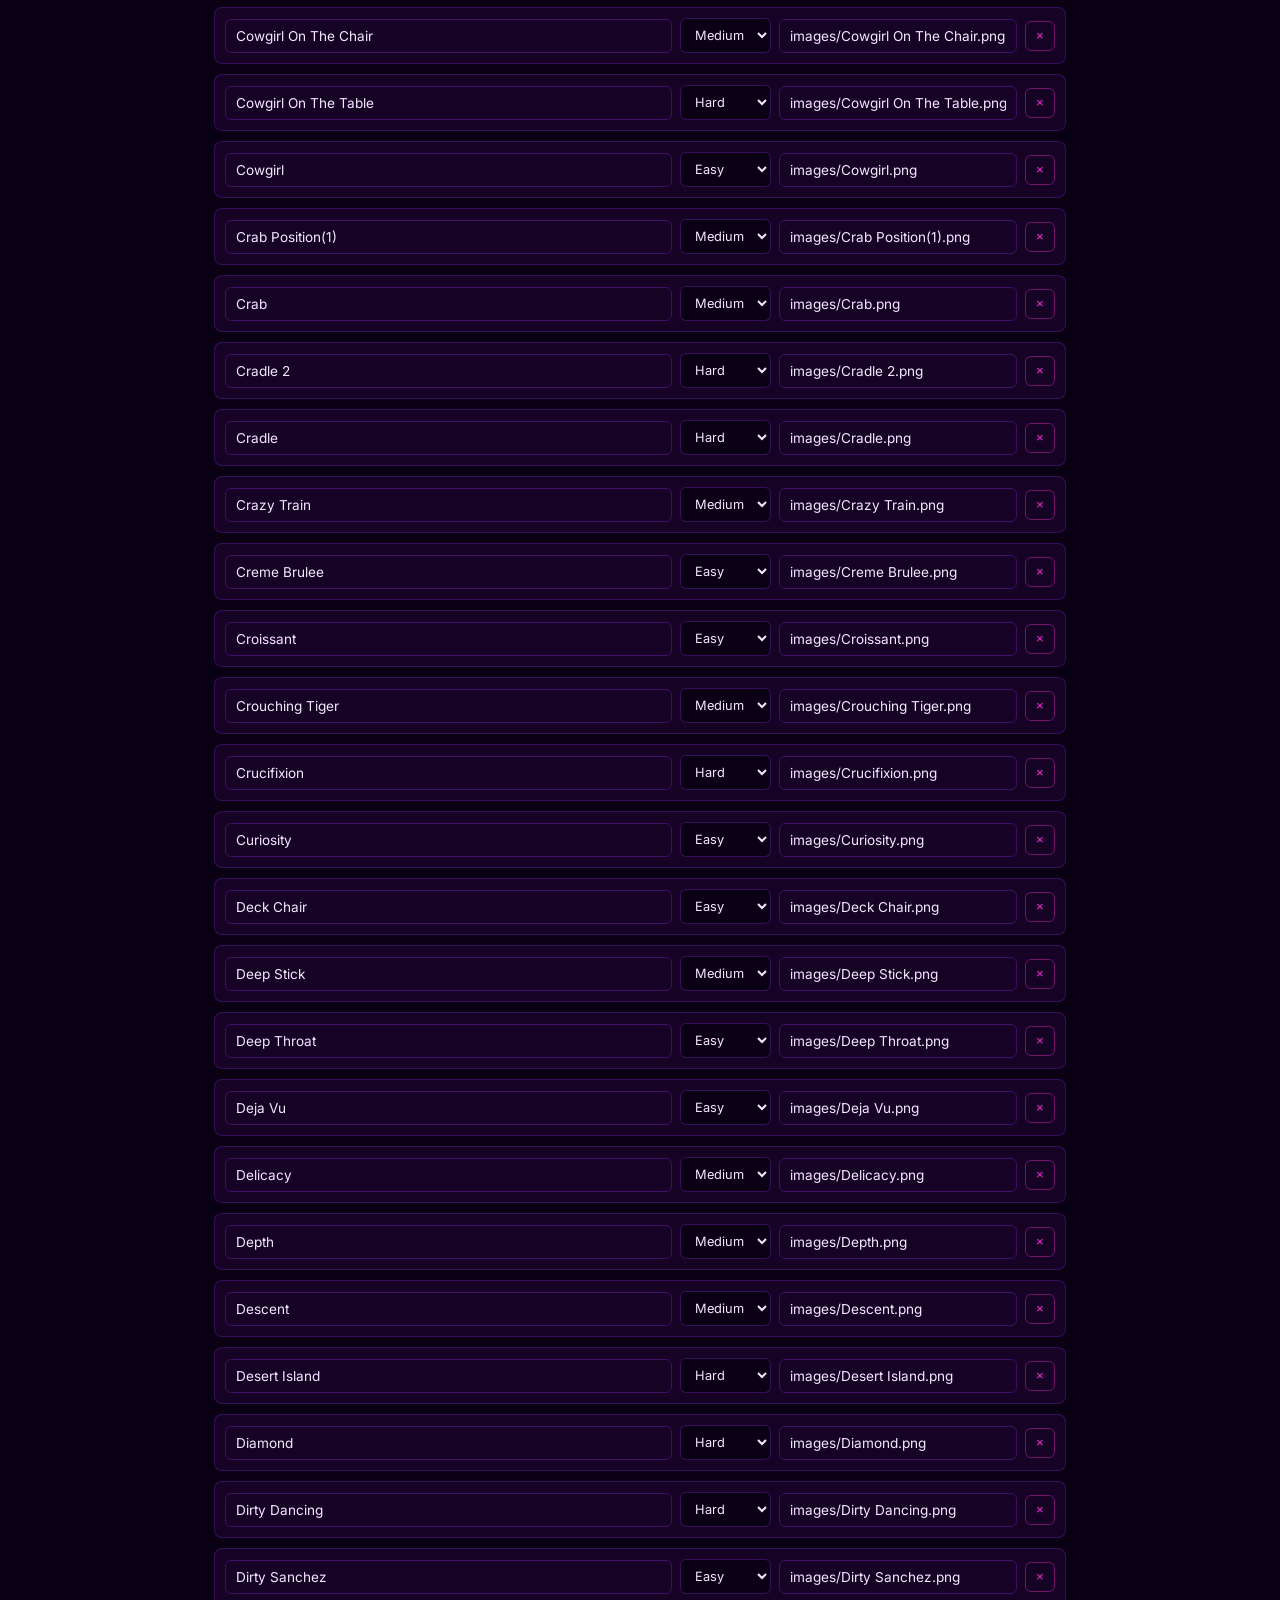
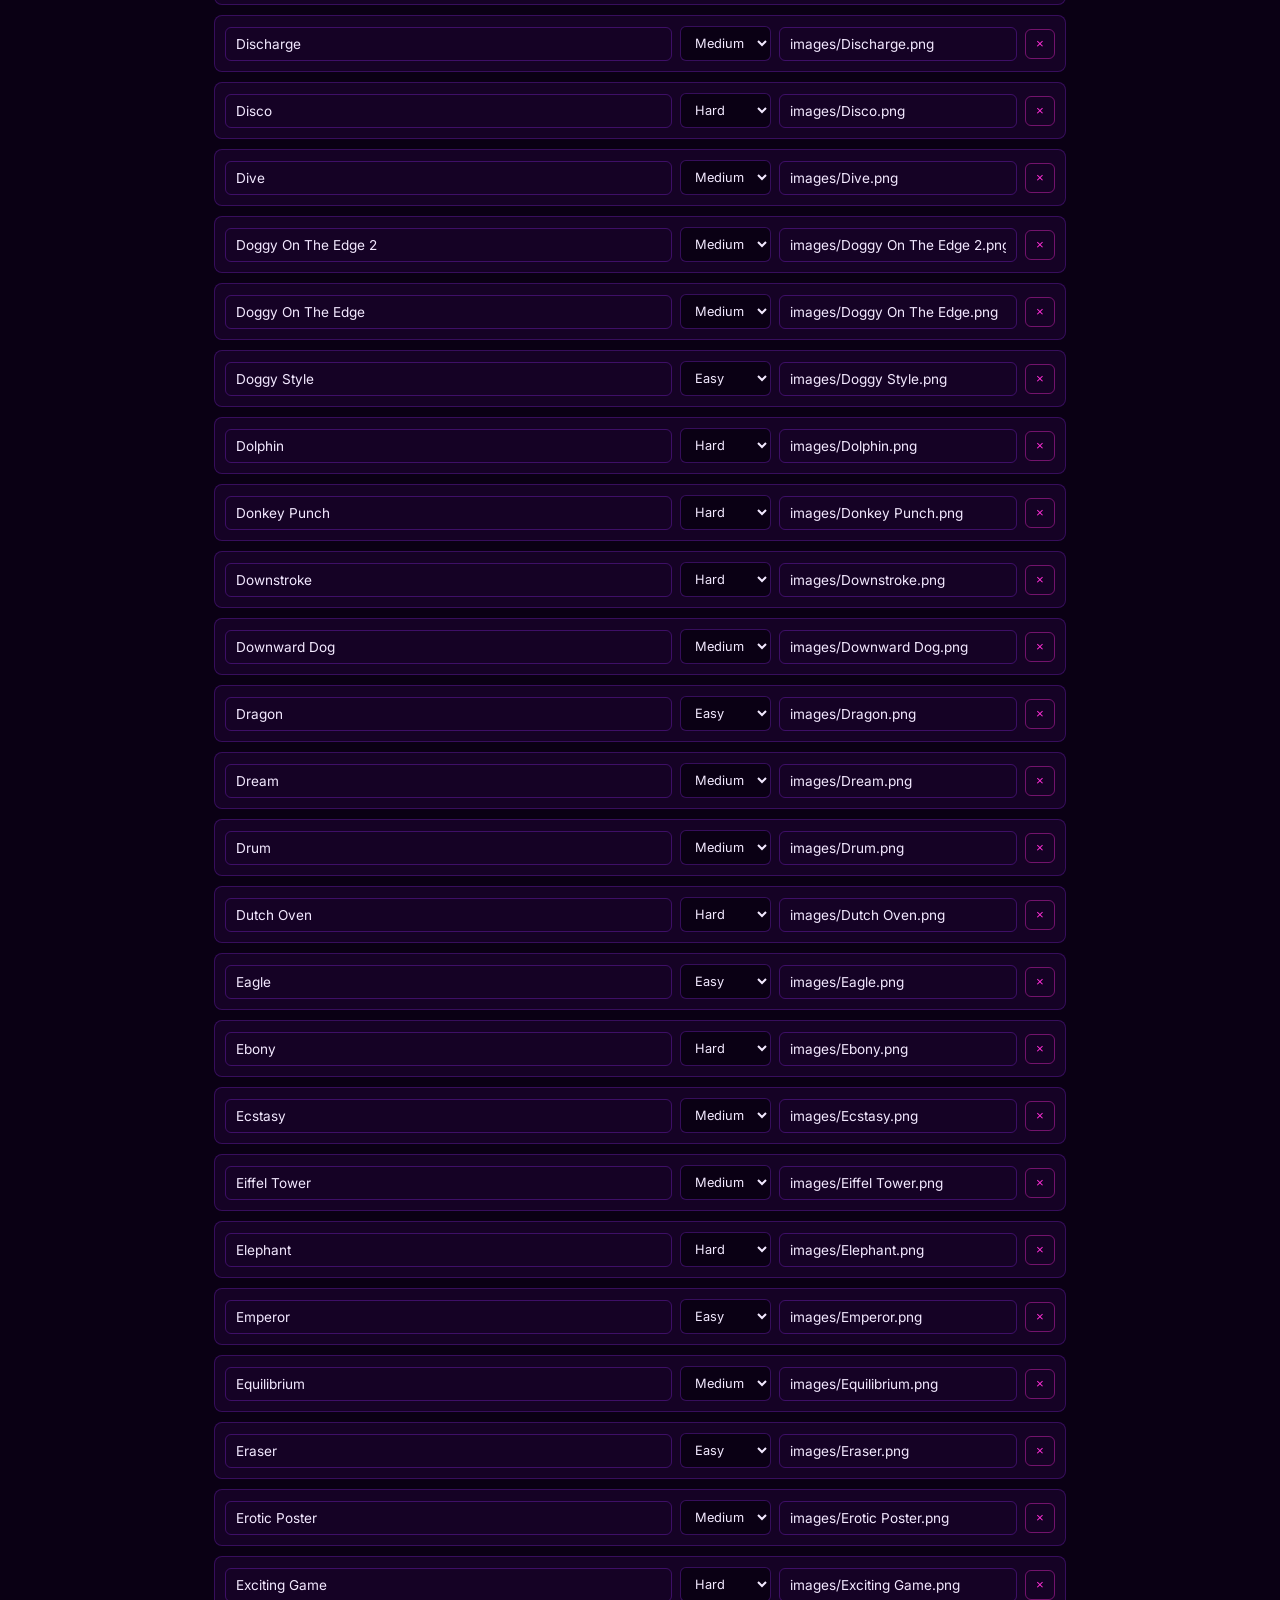
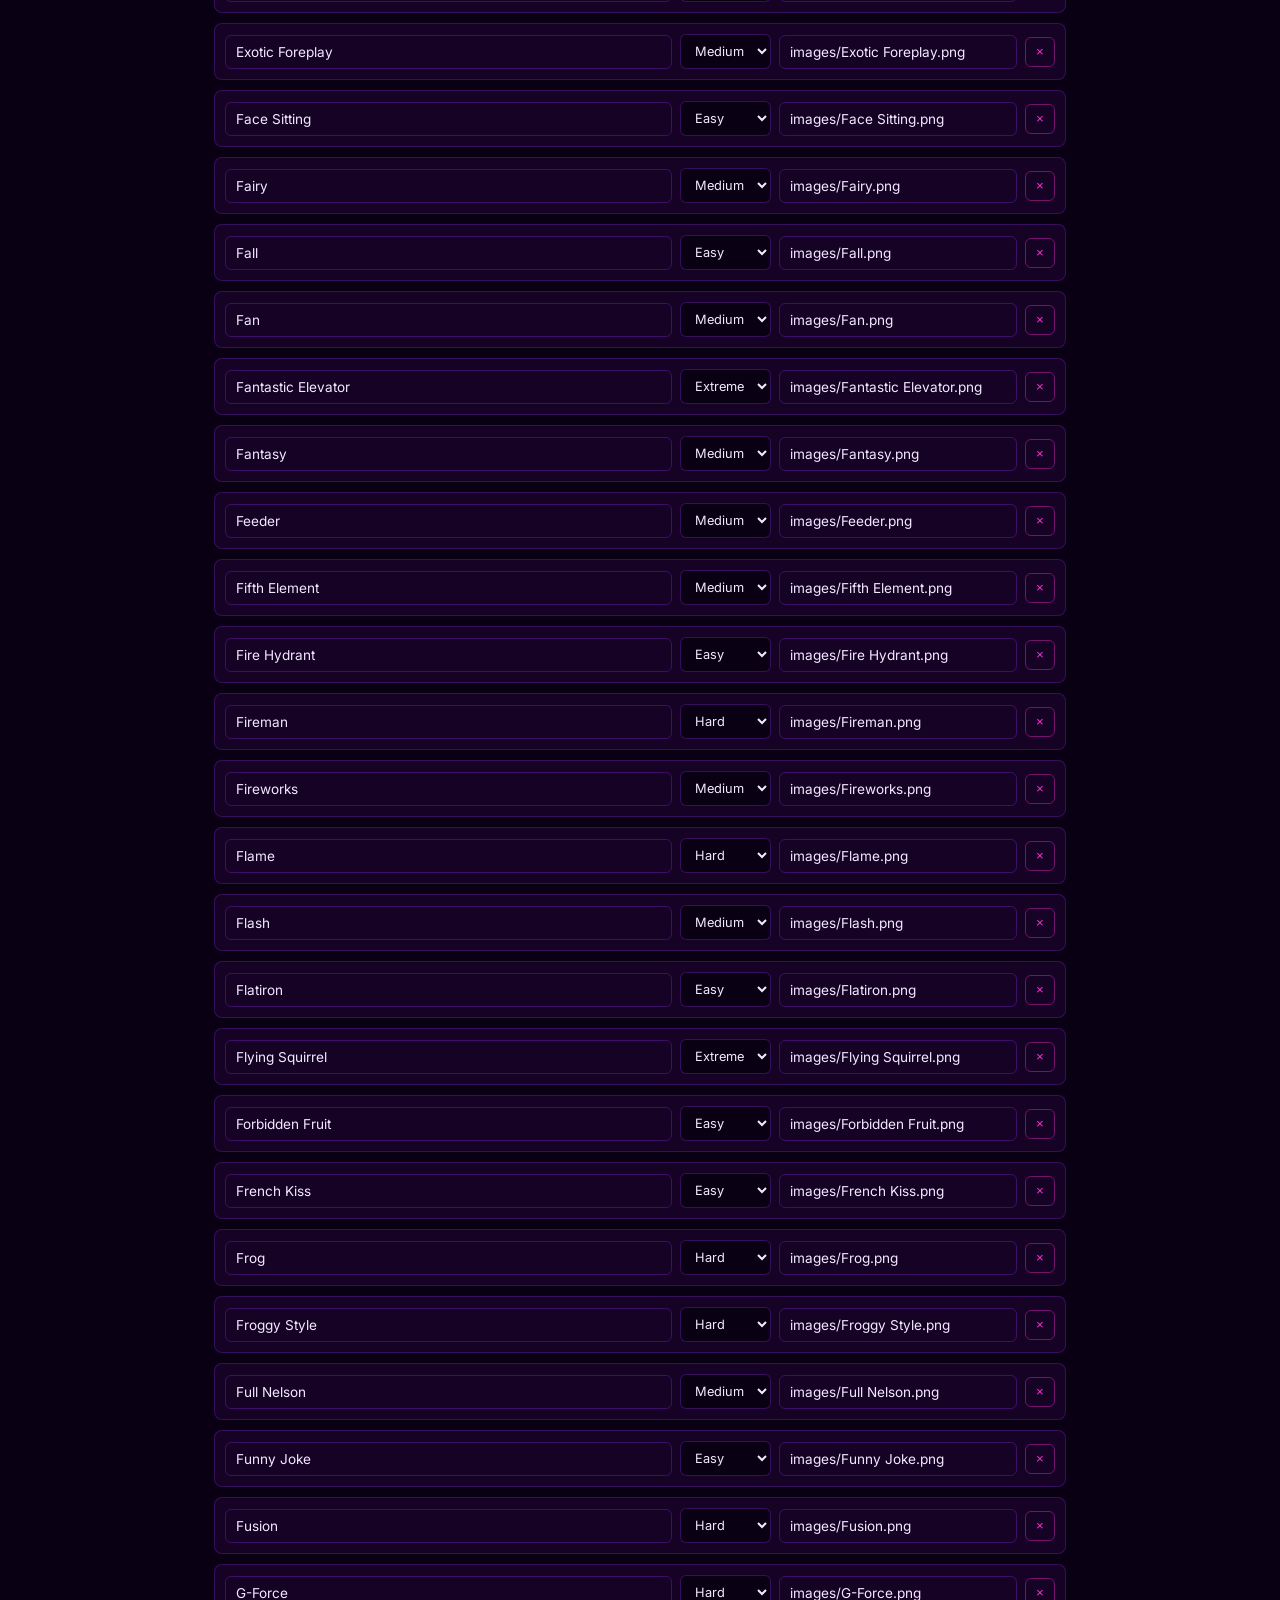
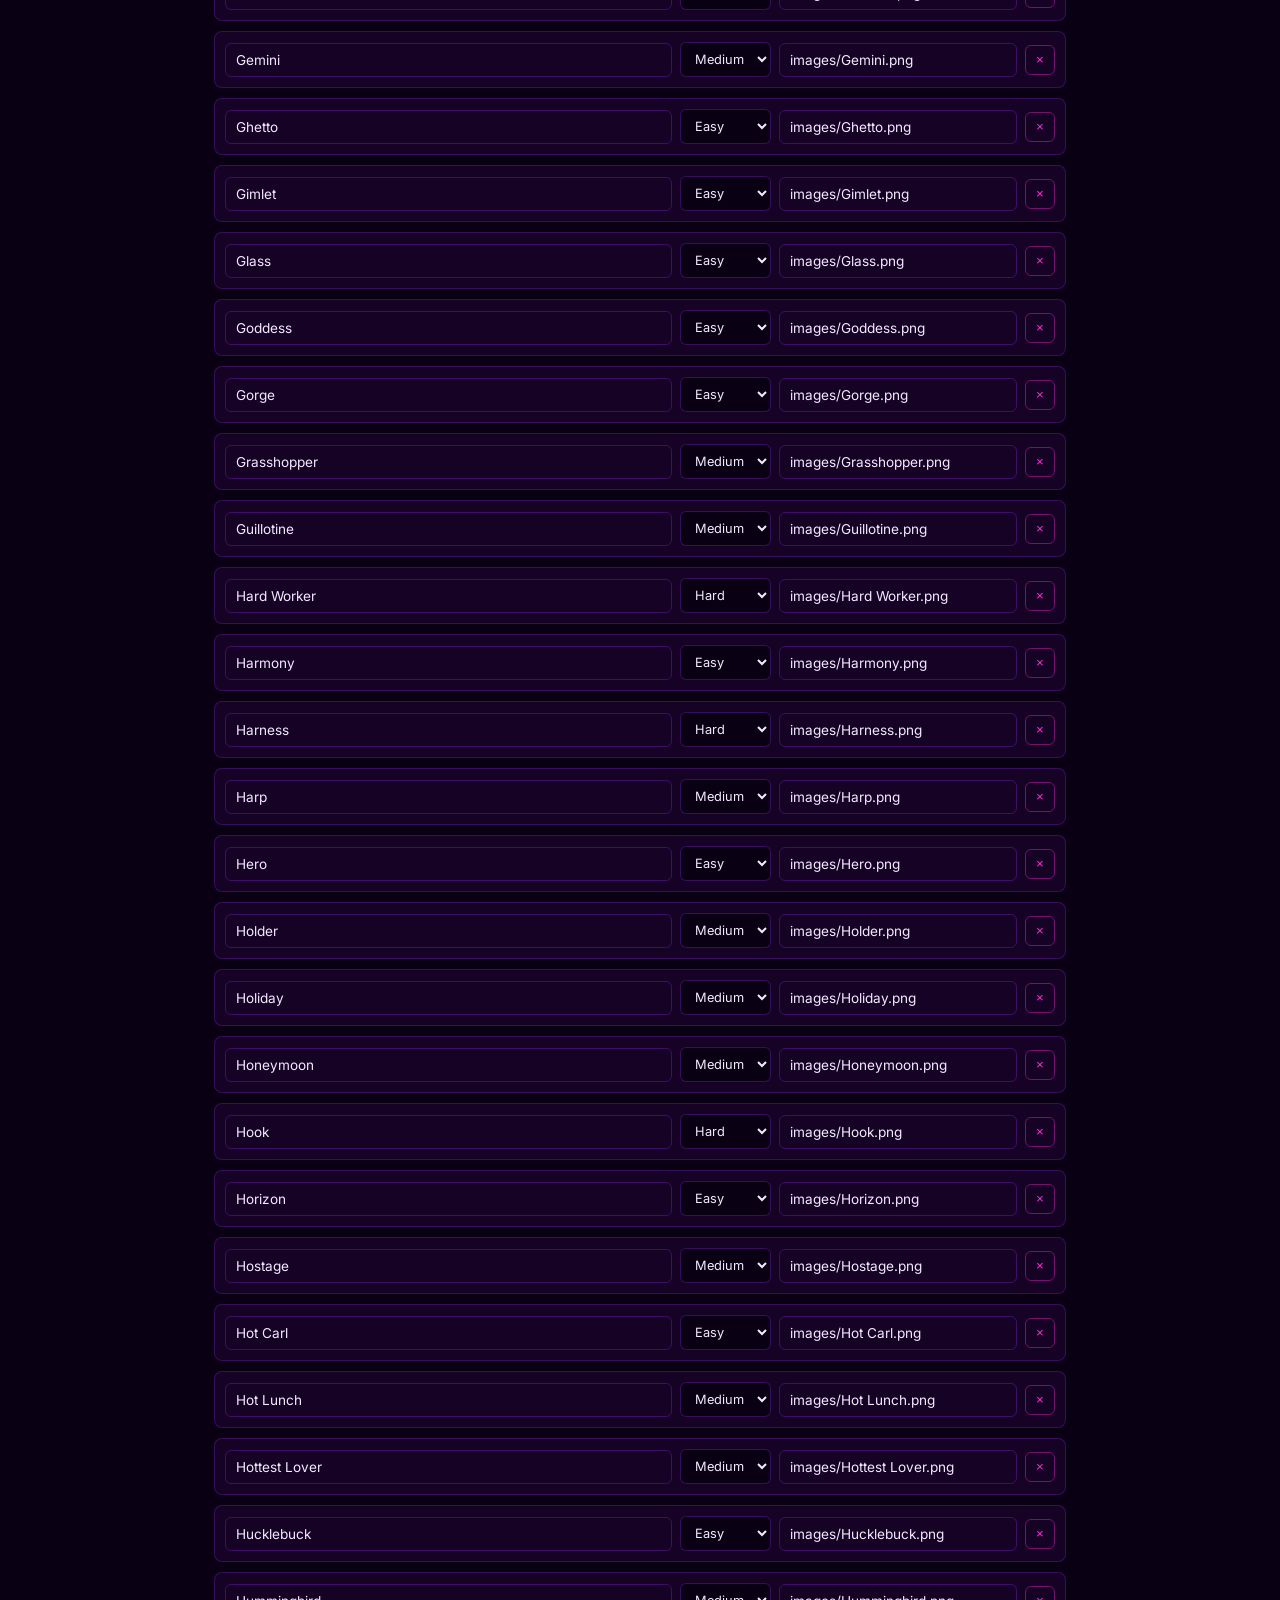
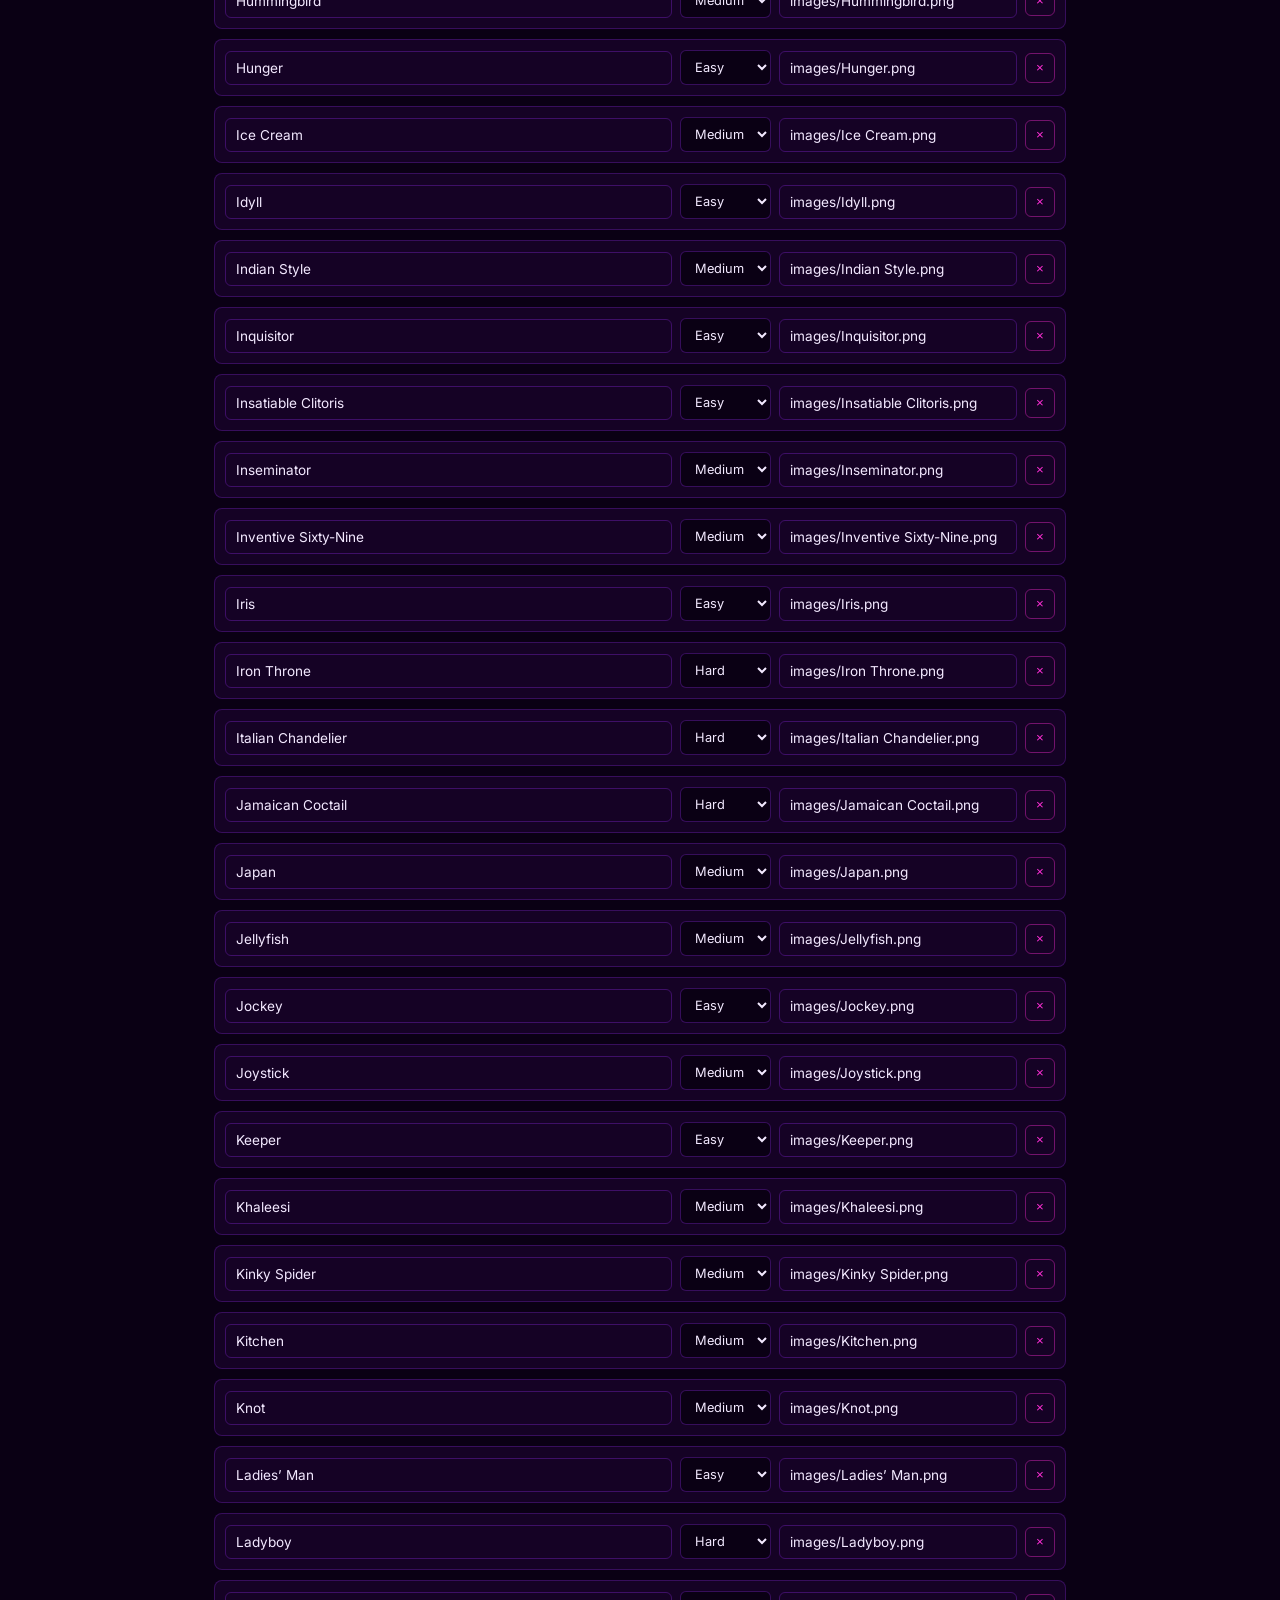
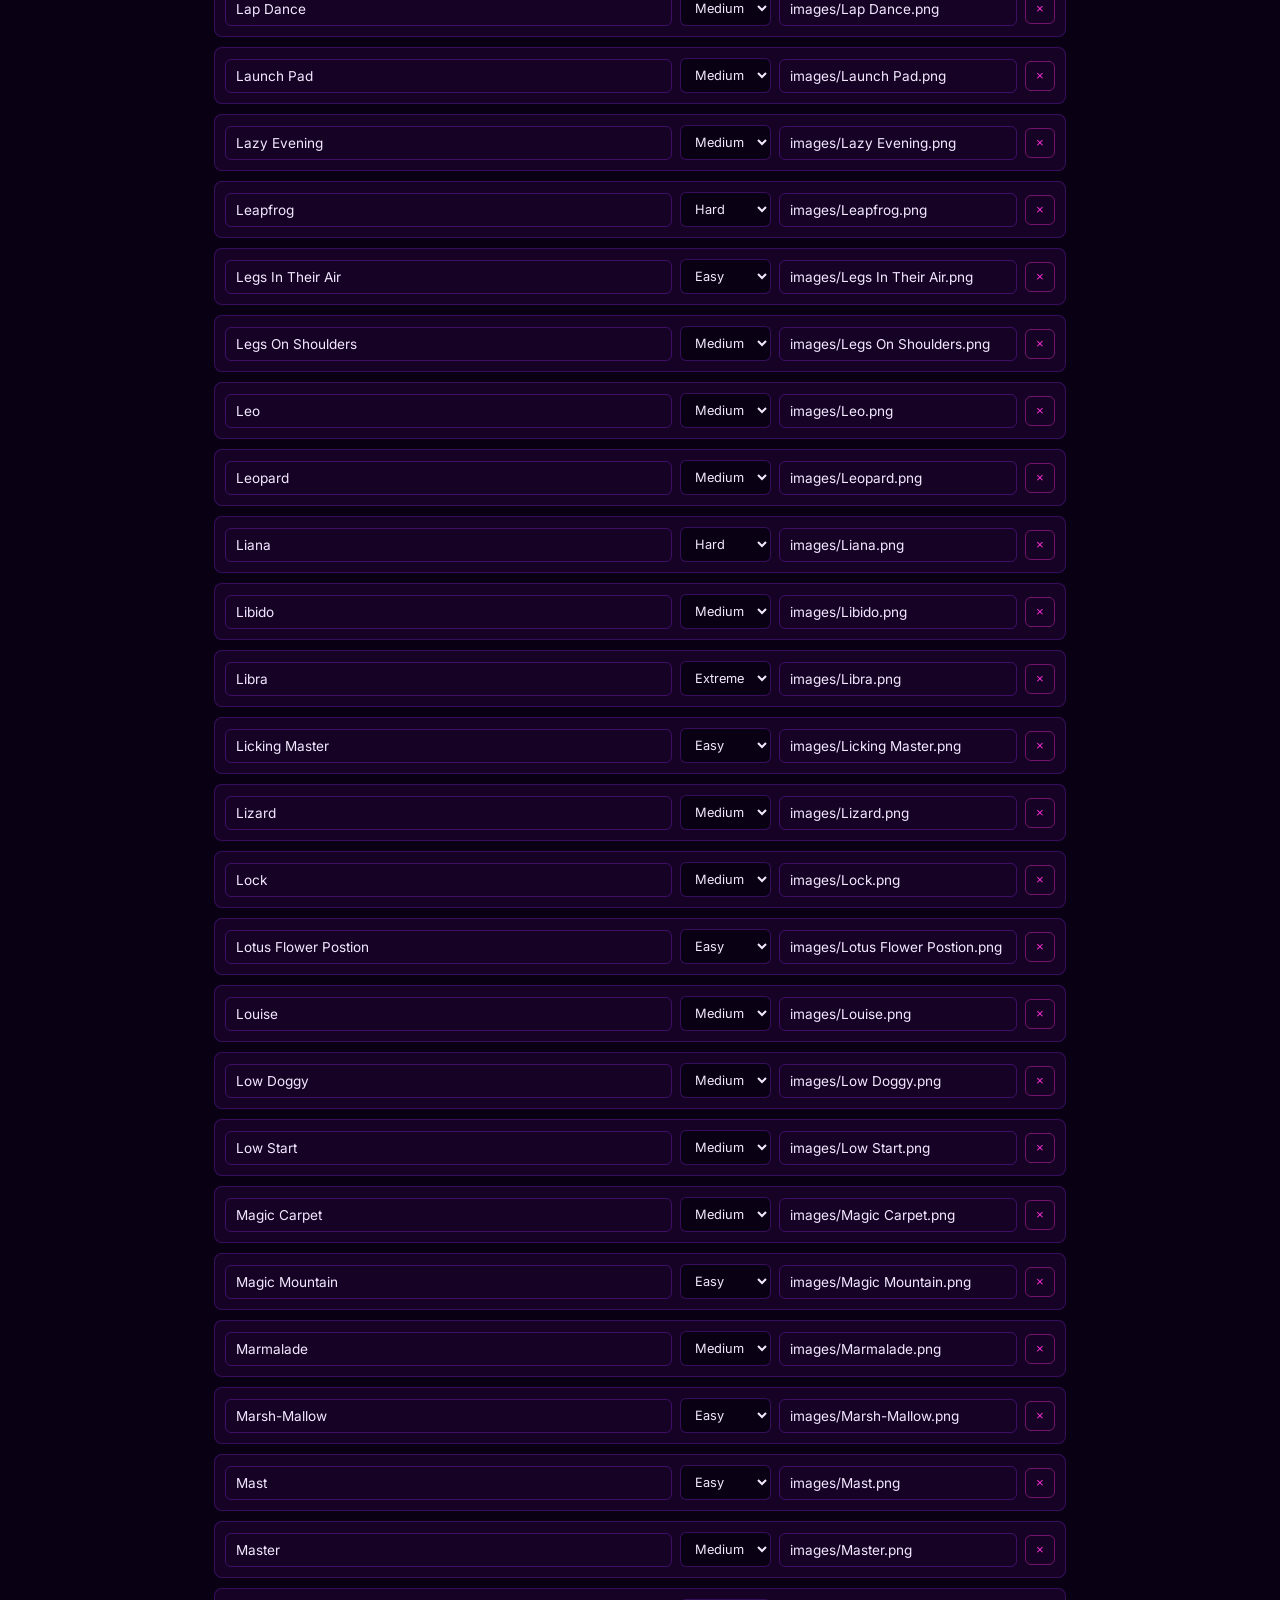
<file: edit.html>
<!DOCTYPE html>
<html lang="en">
<head>
<meta charset="UTF-8" />
<meta name="viewport" content="width=device-width, initial-scale=1.0" />
<title>Edit Content</title>
<link rel="preconnect" href="https://fonts.googleapis.com">
<link href="https://fonts.googleapis.com/css2?family=Playfair+Display:ital,wght@0,700;0,900;1,700&family=Cormorant+Garamond:ital,wght@0,400;0,600;1,500&family=Inter:wght@400;600;700;800&display=swap" rel="stylesheet">
<link rel="stylesheet" href="style.css?v=28" />
<link rel="stylesheet" href="edit.css?v=2" />
</head>
<body>

  <div class="edit-page">
    <p class="eyebrow">not linked anywhere in the app</p>
    <h1 class="edit-title">Edit Prompts</h1>
    <p class="subtitle">Edit below, then use each "Copy" button and paste the result over the matching file, then commit &amp; push.</p>

    <div class="edit-tabs">
      <button class="edit-tab active" type="button" data-target="panel-positions">Positions</button>
      <button class="edit-tab" type="button" data-target="panel-tod">Truth or Dare</button>
      <button class="edit-tab" type="button" data-target="panel-dice">Dice Game</button>
      <button class="edit-tab" type="button" data-target="panel-tlkb">Tease/Lick/Kiss/Bite</button>
      <button class="edit-tab" type="button" data-target="panel-cardmatch">Card Match</button>
      <button class="edit-tab" type="button" data-target="panel-coupons">Coupons</button>
      <button class="edit-tab" type="button" data-target="panel-ludo">Ludo</button>
    </div>

    <!-- POSITIONS -->
    <section id="panel-positions" class="edit-panel active">
      <div class="edit-toolbar">
        <input id="positions-search" class="edit-search" type="text" placeholder="Search by name..." />
        <select id="positions-filter" class="tier-select" aria-label="Filter by difficulty">
          <option value="All">All tiers</option>
        </select>
      </div>
      <div class="edit-toolbar">
        <button id="positions-add" class="edit-btn" type="button">+ Add position</button>
        <button id="positions-copy" class="edit-btn primary" type="button">Copy updated data.js</button>
      </div>
      <p id="positions-count" class="edit-count"></p>
      <div id="positions-list" class="edit-list"></div>
    </section>

    <!-- TRUTH OR DARE -->
    <section id="panel-tod" class="edit-panel">
      <div class="edit-toolbar">
        <button id="tod-add" class="edit-btn" type="button">+ Add prompt</button>
        <button id="tod-copy" class="edit-btn primary" type="button">Copy updated CSV</button>
      </div>
      <p id="tod-count" class="edit-count"></p>
      <div id="tod-list" class="edit-list"></div>
    </section>

    <!-- DICE GAME -->
    <section id="panel-dice" class="edit-panel">
      <div class="edit-toolbar">
        <button id="dice-copy" class="edit-btn primary" type="button">Copy updated CSV</button>
      </div>
      <p class="edit-hint">Each tier needs exactly 6 Action words and 6 Location words — one per face of a die.</p>
      <div id="dice-groups"></div>
    </section>

    <!-- TEASE/LICK/KISS/BITE -->
    <section id="panel-tlkb" class="edit-panel">
      <div class="edit-toolbar">
        <button id="tlkb-copy" class="edit-btn primary" type="button">Copy updated CSV</button>
      </div>
      <p class="edit-hint">Each tier needs exactly 8 body parts — one per wheel segment.</p>
      <div id="tlkb-groups"></div>
    </section>

    <!-- CARD MATCH -->
    <section id="panel-cardmatch" class="edit-panel">
      <div class="edit-toolbar">
        <button id="cardmatch-add" class="edit-btn" type="button">+ Add card</button>
        <button id="cardmatch-copy" class="edit-btn primary" type="button">Copy updated CSV</button>
      </div>
      <p id="cardmatch-count" class="edit-count"></p>
      <div id="cardmatch-list" class="edit-list"></div>
    </section>

    <!-- COUPONS -->
    <section id="panel-coupons" class="edit-panel">
      <div class="edit-toolbar">
        <button id="coupons-add" class="edit-btn" type="button">+ Add coupon</button>
        <button id="coupons-copy" class="edit-btn primary" type="button">Copy updated CSV</button>
      </div>
      <p id="coupons-count" class="edit-count"></p>
      <div id="coupons-list" class="edit-list"></div>
    </section>

    <!-- LUDO -->
    <section id="panel-ludo" class="edit-panel">
      <div class="edit-toolbar">
        <button id="ludo-copy" class="edit-btn primary" type="button">Copy updated CSV</button>
      </div>
      <p class="edit-hint">Each tier needs exactly 20 squares — one full lap of the board.</p>
      <div id="ludo-groups"></div>
    </section>

    <div class="edit-output-wrap hidden" id="output-wrap">
      <p class="edit-hint">Copied! If your browser blocked the automatic copy, select all the text below and copy it manually.</p>
      <textarea id="copy-output" class="edit-output" readonly></textarea>
    </div>
  </div>

  <script src="data.js?v=3"></script>
  <script src="edit.js?v=3"></script>
</body>
</html>
</file>
<file: style.css>
:root {
  --bg-deep: #0A0014;
  --bg-mid: #1B0338;
  --crimson: #FF2FD6;
  --crimson-dark: #A6129C;
  --gold: #9B30FF;
  --cream: #F3E9FF;
  --muted: #C9A6EA;
  --card: #150225;
}

* { box-sizing: border-box; }

html, body {
  margin: 0;
  padding: 0;
  min-height: 100vh;
  background: var(--bg-deep);
  color: var(--cream);
  font-family: 'Cormorant Garamond', serif;
  -webkit-font-smoothing: antialiased;
}

.scene {
  position: relative;
  min-height: 100vh;
  display: flex;
  align-items: center;
  justify-content: center;
  overflow: hidden;
  background: radial-gradient(ellipse at 50% 0%, var(--bg-mid) 0%, var(--bg-deep) 65%);
  padding: 24px;
}

.glow {
  position: absolute;
  border-radius: 50%;
  filter: blur(80px);
  pointer-events: none;
  animation: ember-pulse 7s ease-in-out infinite;
}
.glow-a {
  width: 380px; height: 380px;
  background: var(--crimson);
  opacity: 0.22;
  top: -100px; left: -100px;
}
.glow-b {
  width: 380px; height: 380px;
  background: var(--gold);
  opacity: 0.14;
  bottom: -100px; right: -100px;
  animation-delay: 2.5s;
}

@keyframes ember-pulse {
  0%, 100% { opacity: 0.14; transform: scale(1); }
  50% { opacity: 0.28; transform: scale(1.08); }
}

.vignette {
  position: absolute;
  inset: 0;
  pointer-events: none;
  z-index: 1;
  background: radial-gradient(ellipse at 50% 40%, transparent 40%, rgba(0,0,0,0.55) 100%);
}

@media (prefers-reduced-motion: reduce) {
  .glow { animation: none; }
}

.screen {
  display: none;
  flex-direction: column;
  align-items: center;
  width: 100%;
  max-width: 420px;
  z-index: 2;
  position: relative;
}
.screen.active { display: flex; }

#screen-gallery.active {
  max-width: 720px;
}

/* SPLIT LANDING SCREEN — full-bleed top/bottom split, no card chrome */
#screen-split.active {
  position: fixed;
  inset: 0;
  align-items: stretch;
  max-width: none;
  width: 100vw;
  height: 100vh;
  margin: 0;
  padding: 0;
  z-index: 5;
}
.split-screen {
  position: relative;
}
.split-half {
  position: absolute;
  inset: 0;
  width: 100%;
  height: 100%;
  display: flex;
  justify-content: center;
  border: none;
  cursor: pointer;
  transition: filter 0.2s ease;
  font-family: 'Inter', sans-serif;
}
.split-half:hover,
.split-half:active { filter: brightness(1.18); }
.split-positions {
  background: linear-gradient(180deg, rgba(255,47,214,0.22) 0%, var(--bg-deep) 100%);
  clip-path: polygon(0 0, 100% 0, 100% 43%, 0 57%);
  align-items: flex-start;
  z-index: 2;
}
.split-positions .split-label { margin-top: 21vh; }
.split-game {
  background: linear-gradient(0deg, rgba(155,48,255,0.22) 0%, var(--bg-deep) 100%);
  clip-path: polygon(0 57%, 100% 43%, 100% 100%, 0 100%);
  align-items: flex-end;
  z-index: 1;
}
.split-game .split-label { margin-bottom: 21vh; }
.split-label {
  font-family: 'Playfair Display', serif;
  font-weight: 900;
  font-size: 2.6rem;
  color: var(--cream);
  letter-spacing: -0.01em;
  text-transform: uppercase;
  text-shadow: 0 0 30px rgba(0,0,0,0.6);
}
.split-coupons {
  position: fixed;
  left: 0;
  right: 0;
  bottom: 0;
  z-index: 6;
  height: 68px;
  padding-bottom: env(safe-area-inset-bottom, 0px);
  display: flex;
  align-items: center;
  justify-content: center;
  background: linear-gradient(0deg, rgba(10,0,20,0.94) 0%, rgba(27,3,56,0.8) 100%);
  border: none;
  border-top: 1px solid rgba(255,47,214,0.45);
  box-shadow: 0 -10px 30px rgba(0,0,0,0.4);
  cursor: pointer;
  transition: filter 0.2s ease;
}
.split-coupons:hover,
.split-coupons:active { filter: brightness(1.18); }
.split-coupons-label {
  font-family: 'Playfair Display', serif;
  font-weight: 700;
  font-size: 1.05rem;
  color: var(--cream);
  letter-spacing: 0.1em;
  text-transform: uppercase;
}

/* NAMES / GAME PICK / GAME PLAY SCREENS */
.section-title {
  font-family: 'Playfair Display', serif;
  font-weight: 900;
  font-size: 2rem;
  color: var(--cream);
  margin: 0;
  text-align: center;
}
.names-form {
  width: 100%;
  display: flex;
  flex-direction: column;
  gap: 14px;
  margin-top: 24px;
}
.name-input {
  width: 100%;
  background: var(--card);
  border: 1px solid rgba(212,175,55,0.35);
  border-radius: 8px;
  padding: 14px 16px;
  color: var(--cream);
  font-family: 'Inter', sans-serif;
  font-size: 1rem;
}
.name-input::placeholder { color: var(--muted); }
.name-input:focus { outline: none; border-color: var(--crimson); }
.names-submit { margin-top: 6px; }

.jar-field {
  display: flex;
  flex-direction: column;
  gap: 6px;
}
.jar-field-label {
  font-family: 'Inter', sans-serif;
  font-weight: 800;
  letter-spacing: 0.08em;
  text-transform: uppercase;
  font-size: 0.72rem;
  color: var(--gold);
}
.textarea-input {
  resize: vertical;
  min-height: 110px;
  line-height: 1.5;
}
.form-error {
  margin: -4px 0 0;
  font-family: 'Inter', sans-serif;
  font-size: 0.85rem;
  color: var(--crimson);
}

.gamepick-change {
  margin: 0;
  font-size: 0.72rem;
}

.game-list {
  width: 100%;
  display: flex;
  flex-direction: column;
  gap: 12px;
  margin-top: 24px;
}
.game-card {
  width: 100%;
  background: var(--card);
  border: 1px solid rgba(212,175,55,0.3);
  border-radius: 10px;
  padding: 18px 20px;
  color: var(--cream);
  font-family: 'Playfair Display', serif;
  font-weight: 700;
  font-size: 1.15rem;
  text-align: left;
  cursor: pointer;
  transition: border-color 0.2s ease, transform 0.15s ease, box-shadow 0.25s ease;
}
.game-card:hover {
  border-color: var(--crimson);
  transform: translateX(4px);
  box-shadow: 0 0 24px rgba(255,47,214,0.4);
}

/* TRUTH OR DARE SCREEN */
.hidden { display: none !important; }
.tod-title {
  font-size: 2.2rem;
  margin: 4px 0 0;
}
.tod-choice {
  display: flex;
  gap: 12px;
  width: 100%;
  margin-top: 32px;
}
.tod-choice-btn { flex: 1; }
.tod-reveal {
  width: 100%;
  margin-top: 24px;
  min-height: 160px;
}
.tod-kind {
  font-family: 'Inter', sans-serif;
  font-weight: 800;
  letter-spacing: 0.12em;
  text-transform: uppercase;
  font-size: 0.8rem;
  color: var(--gold);
  margin: 0 0 10px;
}
.tod-next { width: 100%; margin-top: 24px; }

.scratch-wrap {
  position: relative;
  width: 100%;
  min-height: 120px;
  display: flex;
  align-items: center;
  justify-content: center;
  padding: 4px;
  user-select: none;
  -webkit-user-select: none;
}
.scratch-canvas {
  position: absolute;
  inset: 0;
  width: 100%;
  height: 100%;
  border-radius: 8px;
  cursor: grab;
  touch-action: none;
  transition: opacity 0.45s ease;
}
.scratch-canvas:active { cursor: grabbing; }
.scratch-canvas.revealed {
  opacity: 0;
  pointer-events: none;
}
@media (prefers-reduced-motion: reduce) {
  .scratch-canvas { transition: none; }
}
.tod-levelup {
  width: 100%;
  margin-top: 24px;
  min-height: 160px;
}
.tod-levelup-actions {
  display: flex;
  gap: 12px;
  width: 100%;
  margin-top: 20px;
}
.tod-levelup-actions .draw-btn { flex: 1; }

/* DICE GAME SCREEN */
.dice-row {
  display: flex;
  gap: 24px;
  justify-content: center;
  width: 100%;
  margin-top: 32px;
}
.die-scene {
  width: 100px;
  height: 100px;
  perspective: 600px;
  flex-shrink: 0;
}
.die-cube {
  position: relative;
  width: 100%;
  height: 100%;
  transform-style: preserve-3d;
  transition: transform 1.1s cubic-bezier(0.2, 0.8, 0.3, 1);
}
.die-face {
  position: absolute;
  width: 100px;
  height: 100px;
  display: flex;
  align-items: center;
  justify-content: center;
  padding: 8px;
  text-align: center;
  background: var(--card);
  border: 1px solid rgba(155,48,255,0.45);
  border-radius: 12px;
  color: var(--cream);
  font-family: 'Playfair Display', serif;
  font-weight: 700;
  font-size: 0.95rem;
  box-shadow: 0 0 20px rgba(0,0,0,0.4) inset;
}
.die-face-front  { transform: translateZ(50px); }
.die-face-back   { transform: rotateY(180deg) translateZ(50px); }
.die-face-right  { transform: rotateY(90deg) translateZ(50px); }
.die-face-left   { transform: rotateY(-90deg) translateZ(50px); }
.die-face-top    { transform: rotateX(90deg) translateZ(50px); }
.die-face-bottom { transform: rotateX(-90deg) translateZ(50px); }

.dice-roll { width: 100%; margin-top: 32px; }
p.dice-result { margin-top: 48px; }

/* TEASE / LICK / KISS / BITE — SPIN WHEEL */
.wheel-wrap {
  position: relative;
  width: min(76vw, 300px);
  margin: 28px auto 0;
}
.wheel {
  position: relative;
  width: 100%;
  aspect-ratio: 1 / 1;
  border-radius: 50%;
  background:
    repeating-conic-gradient(from 0deg, transparent 0deg 44deg, rgba(155,48,255,0.55) 44deg 45deg),
    repeating-conic-gradient(from 0deg, rgba(255,47,214,0.18) 0deg 45deg, rgba(155,48,255,0.18) 45deg 90deg);
  border: 3px solid rgba(155,48,255,0.5);
  box-shadow: 0 0 40px rgba(255,47,214,0.35), 0 20px 50px rgba(0,0,0,0.5);
  transition: transform 3.2s cubic-bezier(0.17, 0.67, 0.12, 0.99);
}
.wheel-slice {
  position: absolute;
  inset: 0;
  display: flex;
  justify-content: center;
  align-items: flex-start;
  transform-origin: 50% 50%;
  pointer-events: none;
}
.wheel-label {
  margin-top: 8%;
  max-width: 40%;
  font-family: 'Inter', sans-serif;
  font-weight: 700;
  font-size: 0.68rem;
  text-align: center;
  line-height: 1.1;
  color: var(--cream);
  text-shadow: 0 1px 3px rgba(0,0,0,0.8);
}
.wheel-hub {
  position: absolute;
  top: 50%;
  left: 50%;
  width: 18%;
  height: 18%;
  transform: translate(-50%, -50%);
  border-radius: 50%;
  background: var(--card);
  border: 2px solid var(--gold);
  box-shadow: 0 0 16px rgba(255,47,214,0.5);
  z-index: 2;
}
.wheel-pointer {
  position: absolute;
  top: -8px;
  left: 50%;
  transform: translateX(-50%);
  width: 0;
  height: 0;
  border-left: 12px solid transparent;
  border-right: 12px solid transparent;
  border-top: 20px solid var(--crimson);
  filter: drop-shadow(0 0 8px rgba(255,47,214,0.6));
  z-index: 3;
}
.tlkb-spin { width: 100%; margin-top: 28px; }

/* TEASE / LICK / KISS / BITE — ACTION MODAL */
.modal-overlay {
  position: fixed;
  inset: 0;
  z-index: 50;
  display: flex;
  align-items: center;
  justify-content: center;
  background: rgba(5,0,10,0.72);
  padding: 24px;
}
.modal-card {
  width: 100%;
  max-width: 340px;
  background: linear-gradient(160deg, #22063F 0%, #0C0118 100%);
  border: 1px solid rgba(155,48,255,0.5);
  border-radius: 14px;
  padding: 28px 24px;
  box-shadow: 0 30px 70px rgba(0,0,0,0.6), 0 0 60px rgba(255,47,214,0.2);
  text-align: center;
}
.modal-eyebrow {
  font-family: 'Inter', sans-serif;
  font-weight: 800;
  text-transform: uppercase;
  letter-spacing: 0.3em;
  font-size: 0.7rem;
  color: var(--muted);
  margin: 0 0 18px;
}
.modal-actions {
  display: grid;
  grid-template-columns: 1fr 1fr;
  gap: 12px;
}
.modal-action-btn {
  padding: 18px 10px;
  border-radius: 8px;
  border: 1px solid rgba(155,48,255,0.45);
  background: var(--card);
  color: var(--cream);
  font-family: 'Playfair Display', serif;
  font-weight: 700;
  font-size: 1.05rem;
  cursor: pointer;
  transition: border-color 0.2s ease, transform 0.15s ease, box-shadow 0.25s ease;
}
.modal-action-btn:hover {
  border-color: var(--crimson);
  transform: translateY(-2px);
  box-shadow: 0 10px 24px rgba(255,47,214,0.35);
}
.modal-action-btn:active { transform: translateY(0); }

/* CARD MATCH */
.sort-choice {
  display: flex;
  gap: 10px;
  width: 100%;
  margin-top: 28px;
}
.sort-choice .draw-btn {
  flex: 1;
  padding: 16px 6px;
  font-size: 0.82rem;
}
.draw-btn.maybe {
  background: transparent;
  border: 1px solid rgba(255,47,214,0.5);
  color: var(--cream);
}
.draw-btn.maybe:hover {
  border-color: var(--gold);
  box-shadow: 0 10px 26px rgba(255,47,214,0.25);
}
.match-results-scroll {
  width: 100%;
  max-height: 52vh;
  overflow-y: auto;
  -webkit-overflow-scrolling: touch;
  margin-top: 8px;
}
.match-section-title {
  width: 100%;
  font-family: 'Inter', sans-serif;
  font-weight: 800;
  letter-spacing: 0.08em;
  text-transform: uppercase;
  font-size: 0.72rem;
  color: var(--gold);
  margin: 20px 0 10px;
  text-align: left;
}
.match-section-title:first-child { margin-top: 4px; }
.match-list {
  width: 100%;
  display: flex;
  flex-direction: column;
  gap: 8px;
}
.match-item {
  width: 100%;
  background: var(--card);
  border: 1px solid rgba(155,48,255,0.3);
  border-radius: 8px;
  padding: 12px 16px;
  color: var(--cream);
  font-family: 'Inter', sans-serif;
  font-size: 0.9rem;
  text-align: left;
}
.match-empty {
  color: var(--muted);
  font-style: italic;
  font-size: 0.85rem;
  margin: 0;
}

/* COUPONS */
.coupons-scan-btn {
  width: 100%;
  margin-top: 22px;
}
.coupon-list {
  width: 100%;
  display: flex;
  flex-direction: column;
  gap: 10px;
  margin-top: 18px;
  max-height: 54vh;
  overflow-y: auto;
  -webkit-overflow-scrolling: touch;
}
.coupon-item {
  width: 100%;
  background: var(--card);
  border: 1px solid rgba(155,48,255,0.3);
  border-radius: 10px;
  padding: 14px 16px;
  color: var(--cream);
  font-family: 'Inter', sans-serif;
  text-align: left;
  cursor: pointer;
  display: flex;
  align-items: center;
  justify-content: space-between;
  gap: 10px;
  transition: border-color 0.2s ease;
}
.coupon-item:hover { border-color: var(--crimson); }
.coupon-item.used { opacity: 0.55; }
.coupon-item-text {
  display: flex;
  flex-direction: column;
  gap: 3px;
  min-width: 0;
}
.coupon-item-serial {
  font-weight: 800;
  font-size: 0.72rem;
  letter-spacing: 0.06em;
  text-transform: uppercase;
  color: var(--gold);
}
.coupon-item-desc {
  font-size: 0.92rem;
  overflow: hidden;
  text-overflow: ellipsis;
  white-space: nowrap;
}
.coupon-item-badge {
  flex-shrink: 0;
  font-size: 0.68rem;
  font-weight: 800;
  letter-spacing: 0.06em;
  text-transform: uppercase;
  padding: 4px 10px;
  border-radius: 999px;
  border: 1px solid rgba(155,48,255,0.4);
  color: var(--muted);
}
.coupon-item.used .coupon-item-badge {
  border-color: rgba(155,48,255,0.6);
  color: var(--gold);
}
.coupon-status-badge {
  font-family: 'Inter', sans-serif;
  font-weight: 800;
  font-size: 0.72rem;
  letter-spacing: 0.1em;
  text-transform: uppercase;
  color: var(--muted);
  margin: 0 0 12px;
}
.coupon-status-badge.used { color: var(--gold); }
#coupon-toggle-used-btn {
  width: 100%;
  margin-top: 20px;
}
.scan-frame {
  position: relative;
  width: 100%;
  aspect-ratio: 3 / 4;
  border-radius: 12px;
  overflow: hidden;
  background: #0C0118;
  border: 1px solid rgba(155,48,255,0.45);
  box-shadow: 0 24px 60px rgba(0,0,0,0.5), 0 0 60px rgba(255,47,214,0.08) inset;
  margin-top: 22px;
}
.scan-video {
  width: 100%;
  height: 100%;
  object-fit: cover;
}
.scan-reticle {
  position: absolute;
  inset: 12%;
  border: 2px solid rgba(255,47,214,0.7);
  border-radius: 12px;
  box-shadow: 0 0 24px rgba(255,47,214,0.4);
  pointer-events: none;
}
.coupon-scan-status { margin-top: 16px; }

/* LUDO */
.ludo-board {
  position: relative;
  width: 100%;
  max-width: 360px;
  aspect-ratio: 1 / 1;
  margin: 24px auto 0;
  display: grid;
  grid-template-columns: repeat(6, 1fr);
  grid-template-rows: repeat(6, 1fr);
  gap: 4px;
  padding: 8px;
  border-radius: 16px;
  background: linear-gradient(160deg, #22063F 0%, #0C0118 100%);
  border: 1px solid rgba(155,48,255,0.45);
  box-shadow: 0 24px 60px rgba(0,0,0,0.5), 0 0 60px rgba(255,47,214,0.1) inset;
}
.ludo-square {
  position: relative;
  border-radius: 6px;
  background: rgba(255,47,214,0.1);
  border: 1px solid rgba(155,48,255,0.3);
  display: flex;
  flex-direction: column;
  align-items: center;
  justify-content: center;
  gap: 2px;
}
.ludo-square:nth-child(even) { background: rgba(155,48,255,0.14); }
.ludo-square-num {
  font-family: 'Inter', sans-serif;
  font-weight: 800;
  font-size: 0.62rem;
  color: var(--muted);
  line-height: 1;
}
.ludo-square.start {
  border-color: rgba(255,47,214,0.6);
  box-shadow: 0 0 14px rgba(255,47,214,0.3) inset;
}
.ludo-square.start .ludo-square-num { color: var(--crimson); }
.ludo-token-slot {
  display: flex;
  gap: 2px;
  align-items: center;
  justify-content: center;
  min-height: 10px;
}
.ludo-token {
  width: 11px;
  height: 11px;
  border-radius: 50%;
  border: 1px solid rgba(0,0,0,0.4);
  box-shadow: 0 0 6px rgba(0,0,0,0.5);
  animation: ludo-token-pop 0.25s ease;
}
.ludo-token-p1 { background: var(--crimson); }
.ludo-token-p2 { background: var(--gold); }
@keyframes ludo-token-pop {
  0% { transform: scale(0.4); }
  60% { transform: scale(1.2); }
  100% { transform: scale(1); }
}
.ludo-die-row { margin-top: 26px; }
.ludo-die-row .die-face { padding: 0; }
.ludo-pip-grid {
  display: grid;
  grid-template-columns: repeat(3, 1fr);
  grid-template-rows: repeat(3, 1fr);
  gap: 6px;
  width: 100%;
  height: 100%;
  padding: 14px;
  box-sizing: border-box;
}
.ludo-pip { border-radius: 50%; background: transparent; }
.ludo-pip.on {
  background: var(--cream);
  box-shadow: 0 0 6px rgba(255,255,255,0.6);
}

@media (prefers-reduced-motion: reduce) {
  .die-cube { transition: transform 0.05s linear; }
  .wheel { transition: transform 0.05s linear; }
  .ludo-token { animation: none; }
}

/* HOME SCREEN */
.eyebrow {
  font-family: 'Inter', sans-serif;
  font-weight: 800;
  text-transform: uppercase;
  letter-spacing: 0.5em;
  font-size: 11px;
  color: var(--crimson);
  margin: 0 0 14px;
}
.title {
  font-family: 'Playfair Display', serif;
  font-weight: 900;
  font-size: 3.4rem;
  margin: 0;
  color: var(--cream);
  letter-spacing: -0.01em;
  text-shadow: 0 0 14px rgba(255,47,214,0.85), 0 0 46px rgba(155,48,255,0.55);
}
.subtitle {
  font-style: italic;
  color: var(--muted);
  font-size: 1.2rem;
  margin: 12px 0 40px;
  text-align: center;
}

.tier-grid {
  display: grid;
  grid-template-columns: 1fr 1fr;
  gap: 14px;
  width: 100%;
}

.tier-card {
  display: flex;
  flex-direction: column;
  align-items: center;
  justify-content: center;
  gap: 8px;
  padding: 30px 12px;
  background: var(--card);
  border: 1px solid rgba(155,48,255,0.4);
  border-radius: 10px;
  color: var(--cream);
  cursor: pointer;
  transition: border-color 0.25s ease, transform 0.15s ease, box-shadow 0.25s ease;
  font-family: 'Inter', sans-serif;
}
.tier-card:hover {
  border-color: var(--crimson);
  transform: scale(1.04);
  box-shadow: 0 0 34px rgba(255,47,214,0.5);
}
.tier-num {
  font-family: 'Playfair Display', serif;
  font-weight: 900;
  font-size: 1.7rem;
  color: var(--crimson);
}
.tier-name {
  font-size: 0.9rem;
  font-weight: 600;
  letter-spacing: 0.14em;
  text-transform: uppercase;
  color: var(--muted);
}
.tier-card:hover .tier-name { color: var(--cream); }

/* DRAW SCREEN */
.draw-topbar {
  display: flex;
  align-items: center;
  justify-content: space-between;
  width: 100%;
  margin-bottom: 28px;
}

.icon-btn {
  background: transparent;
  border: 1px solid rgba(155,48,255,0.45);
  color: var(--cream);
  width: 38px;
  height: 38px;
  border-radius: 50%;
  font-size: 1.1rem;
  cursor: pointer;
  display: flex;
  align-items: center;
  justify-content: center;
  transition: border-color 0.2s ease;
}
.icon-btn:hover { border-color: var(--crimson); }

.tier-select {
  background: var(--card);
  color: var(--cream);
  border: 1px solid rgba(155,48,255,0.5);
  border-radius: 999px;
  padding: 8px 16px;
  font-family: 'Inter', sans-serif;
  font-weight: 600;
  font-size: 0.85rem;
  letter-spacing: 0.08em;
  text-transform: uppercase;
  cursor: pointer;
}

.card-frame {
  width: 100%;
  background: linear-gradient(160deg, #22063F 0%, #0C0118 100%);
  border: 1px solid rgba(155,48,255,0.45);
  border-radius: 12px;
  padding: 28px;
  display: flex;
  flex-direction: column;
  align-items: center;
  gap: 20px;
  min-height: 340px;
  justify-content: center;
  box-shadow: 0 24px 60px rgba(0,0,0,0.6), 0 0 60px rgba(255,47,214,0.15) inset;
}

.position-image-wrap {
  width: 100%;
  aspect-ratio: 4 / 3;
  border-radius: 8px;
  overflow: hidden;
  background: #0C0118;
  border: 1px solid rgba(155,48,255,0.35);
  display: flex;
  align-items: center;
  justify-content: center;
  position: relative;
}
.position-image {
  width: 100%;
  height: 100%;
  object-fit: cover;
  display: none;
}
.position-image.visible { display: block; }
.position-placeholder {
  font-size: 2rem;
  color: var(--gold);
  opacity: 0.45;
}
.position-placeholder.hidden { display: none; }

.position-text {
  font-family: 'Playfair Display', serif;
  font-weight: 700;
  font-size: 1.5rem;
  text-align: center;
  color: var(--cream);
  margin: 0;
  line-height: 1.4;
}

.gallery-link {
  margin-top: 28px;
  background: transparent;
  border: none;
  color: var(--muted);
  font-family: 'Inter', sans-serif;
  font-weight: 600;
  font-size: 0.85rem;
  letter-spacing: 0.08em;
  text-transform: uppercase;
  text-decoration: underline;
  text-underline-offset: 4px;
  cursor: pointer;
  transition: color 0.2s ease;
}
.gallery-link:hover { color: var(--crimson); }

.draw-actions {
  margin-top: 26px;
  display: flex;
  gap: 12px;
  width: 100%;
}

.draw-btn {
  flex: 1;
  display: flex;
  align-items: center;
  justify-content: center;
  gap: 10px;
  border: none;
  font-family: 'Inter', sans-serif;
  font-weight: 800;
  font-size: 0.95rem;
  letter-spacing: 0.1em;
  text-transform: uppercase;
  padding: 16px 18px;
  border-radius: 6px;
  cursor: pointer;
  transition: transform 0.15s ease, box-shadow 0.25s ease;
}
.draw-btn:hover { transform: translateY(-2px); }
.draw-btn:active { transform: translateY(0); }

.draw-btn.primary {
  background: linear-gradient(135deg, var(--crimson) 0%, var(--crimson-dark) 100%);
  color: var(--cream);
  box-shadow: 0 10px 30px rgba(255,47,214,0.5);
  border: 1px solid rgba(155,48,255,0.5);
}
.draw-btn.primary:hover { box-shadow: 0 14px 38px rgba(255,47,214,0.7); }

.draw-btn.secondary {
  background: transparent;
  border: 1px solid rgba(155,48,255,0.55);
  color: var(--cream);
}
.draw-btn.secondary:hover { border-color: var(--gold); box-shadow: 0 10px 26px rgba(155,48,255,0.4); }

.check-mark {
  font-size: 1rem;
  line-height: 1;
}

/* GALLERY SCREEN */
.gallery-progress {
  font-family: 'Inter', sans-serif;
  font-weight: 600;
  font-size: 0.85rem;
  color: var(--muted);
  letter-spacing: 0.06em;
  text-transform: uppercase;
  margin: 0 0 16px;
}

.gallery-grid {
  display: flex;
  flex-wrap: wrap;
  gap: 10px;
  width: 100%;
  max-height: 65vh;
  overflow-y: auto;
  -webkit-overflow-scrolling: touch;
  padding-bottom: 10px;
}

.gallery-item {
  position: relative;
  flex: 0 0 calc((100% - 20px) / 3);
  border-radius: 8px;
  overflow: hidden;
  background: var(--card);
  border: 1px solid rgba(155,48,255,0.3);
  cursor: pointer;
  transition: border-color 0.2s ease, box-shadow 0.2s ease;
}
.gallery-item::before {
  content: "";
  display: block;
  padding-top: 100%;
}
.gallery-item:hover {
  border-color: var(--crimson);
  box-shadow: 0 0 20px rgba(255,47,214,0.45);
}

.gallery-item img {
  position: absolute;
  inset: 0;
  width: 100%;
  height: 100%;
  object-fit: cover;
  display: block;
}

.gallery-item .no-image {
  position: absolute;
  inset: 0;
  width: 100%;
  height: 100%;
  display: flex;
  align-items: center;
  justify-content: center;
  color: var(--gold);
  opacity: 0.4;
  font-size: 1.4rem;
}

.gallery-item .label {
  position: absolute;
  bottom: 0;
  left: 0;
  right: 0;
  background: linear-gradient(to top, rgba(0,0,0,0.85), transparent);
  color: var(--cream);
  font-family: 'Inter', sans-serif;
  font-weight: 600;
  font-size: 0.68rem;
  letter-spacing: 0.03em;
  padding: 14px 6px 6px;
  text-align: center;
  line-height: 1.2;
}

.gallery-item .tried-mark {
  position: absolute;
  top: 6px;
  right: 6px;
  width: 22px;
  height: 22px;
  border-radius: 50%;
  background: linear-gradient(135deg, var(--crimson) 0%, var(--gold) 100%);
  color: #0A0014;
  display: none;
  align-items: center;
  justify-content: center;
  font-size: 0.8rem;
  font-weight: 800;
}

.gallery-item.tried .tried-mark { display: flex; }
.gallery-item.tried { border-color: var(--gold); }
.gallery-item.tried::after {
  content: "";
  position: absolute;
  inset: 0;
  background: rgba(10,0,20,0.5);
}

@media (min-width: 560px) {
  .gallery-item { flex-basis: calc((100% - 30px) / 4); }
}
@media (min-width: 700px) {
  .gallery-item { flex-basis: calc((100% - 40px) / 5); }
}

.compass {
  width: 20px;
  height: 20px;
  border: 2px solid var(--cream);
  border-radius: 50%;
  position: relative;
  display: inline-flex;
  align-items: center;
  justify-content: center;
  flex-shrink: 0;
}
.needle {
  width: 2px;
  height: 10px;
  background: var(--crimson);
  display: block;
  transform-origin: bottom center;
  transform: rotate(0deg);
}
.compass.spin .needle {
  animation: spin-needle 0.6s cubic-bezier(0.4, 0.1, 0.2, 1);
}
@keyframes spin-needle {
  from { transform: rotate(0deg); }
  to { transform: rotate(720deg); }
}

@media (prefers-reduced-motion: reduce) {
  .compass.spin .needle { animation: none; }
  .tier-card, .draw-btn, .gallery-item { transition: none; }
}

@media (max-width: 380px) {
  .title { font-size: 2.6rem; }
  .card-frame { padding: 20px; }
}
</file>
<file: edit.css>
.edit-page {
  max-width: 900px;
  margin: 0 auto;
  padding: 40px 24px 80px;
  position: relative;
  z-index: 2;
}

.edit-title {
  font-family: 'Playfair Display', serif;
  font-weight: 900;
  font-size: 2.4rem;
  margin: 0;
  color: var(--cream);
}

.edit-tabs {
  display: flex;
  gap: 10px;
  margin: 28px 0;
  flex-wrap: wrap;
}
.edit-tab {
  background: var(--card);
  border: 1px solid rgba(155,48,255,0.3);
  color: var(--muted);
  font-family: 'Inter', sans-serif;
  font-weight: 700;
  font-size: 0.85rem;
  letter-spacing: 0.04em;
  padding: 10px 18px;
  border-radius: 999px;
  cursor: pointer;
  transition: border-color 0.2s ease, color 0.2s ease;
}
.edit-tab:hover { border-color: var(--gold); color: var(--cream); }
.edit-tab.active {
  border-color: var(--crimson);
  color: var(--cream);
  background: linear-gradient(135deg, rgba(255,47,214,0.25) 0%, var(--card) 100%);
}

.edit-panel { display: none; }
.edit-panel.active { display: block; }

.edit-toolbar {
  display: flex;
  gap: 10px;
  flex-wrap: wrap;
  margin-bottom: 14px;
}

.edit-search {
  flex: 1;
  min-width: 160px;
  background: var(--card);
  border: 1px solid rgba(155,48,255,0.35);
  border-radius: 8px;
  padding: 10px 14px;
  color: var(--cream);
  font-family: 'Inter', sans-serif;
  font-size: 0.9rem;
}
.edit-search::placeholder { color: var(--muted); }

.edit-btn {
  background: var(--card);
  border: 1px solid rgba(155,48,255,0.4);
  color: var(--cream);
  font-family: 'Inter', sans-serif;
  font-weight: 700;
  font-size: 0.82rem;
  letter-spacing: 0.03em;
  padding: 10px 16px;
  border-radius: 8px;
  cursor: pointer;
  transition: border-color 0.2s ease, box-shadow 0.2s ease;
}
.edit-btn:hover { border-color: var(--gold); }
.edit-btn.primary {
  background: linear-gradient(135deg, var(--crimson) 0%, var(--crimson-dark) 100%);
  border-color: rgba(155,48,255,0.4);
}
.edit-btn.primary:hover { box-shadow: 0 6px 20px rgba(255,47,214,0.35); }

.edit-count, .edit-hint {
  font-family: 'Inter', sans-serif;
  font-size: 0.78rem;
  color: var(--muted);
  margin: 0 0 14px;
}

.edit-list {
  display: flex;
  flex-direction: column;
  gap: 10px;
}

.edit-row {
  display: flex;
  gap: 8px;
  align-items: center;
  background: var(--card);
  border: 1px solid rgba(155,48,255,0.25);
  border-radius: 8px;
  padding: 10px;
  flex-wrap: wrap;
}
.edit-row input[type="text"] {
  background: transparent;
  border: 1px solid rgba(155,48,255,0.3);
  border-radius: 6px;
  padding: 8px 10px;
  color: var(--cream);
  font-family: 'Inter', sans-serif;
  font-size: 0.85rem;
}
.edit-row .edit-row-text { flex: 1; min-width: 140px; }
.edit-row select {
  background: var(--bg-deep);
  border: 1px solid rgba(155,48,255,0.3);
  border-radius: 6px;
  padding: 8px 10px;
  color: var(--cream);
  font-family: 'Inter', sans-serif;
  font-size: 0.8rem;
}
.edit-row-remove {
  background: transparent;
  border: 1px solid rgba(255,47,214,0.4);
  color: var(--crimson);
  border-radius: 6px;
  width: 30px;
  height: 30px;
  cursor: pointer;
  flex-shrink: 0;
}
.edit-row-remove:hover { background: rgba(255,47,214,0.15); }

.dice-tier-group {
  margin-bottom: 28px;
}
.dice-tier-heading {
  font-family: 'Playfair Display', serif;
  font-weight: 700;
  font-size: 1.2rem;
  color: var(--gold);
  margin: 0 0 10px;
}
.dice-die-columns {
  display: grid;
  grid-template-columns: 1fr 1fr;
  gap: 16px;
}
@media (max-width: 560px) {
  .dice-die-columns { grid-template-columns: 1fr; }
}
.dice-die-label {
  font-family: 'Inter', sans-serif;
  font-weight: 700;
  font-size: 0.8rem;
  letter-spacing: 0.05em;
  text-transform: uppercase;
  margin: 0 0 8px;
}
.dice-die-count { font-weight: 400; text-transform: none; letter-spacing: 0; }
.dice-die-count.ok { color: var(--gold); }
.dice-die-count.bad { color: var(--crimson); }

.edit-output-wrap { margin-top: 24px; }
.edit-output {
  width: 100%;
  min-height: 200px;
  background: var(--card);
  border: 1px solid rgba(155,48,255,0.35);
  border-radius: 8px;
  padding: 14px;
  color: var(--cream);
  font-family: monospace;
  font-size: 0.8rem;
  white-space: pre;
}
</file>
